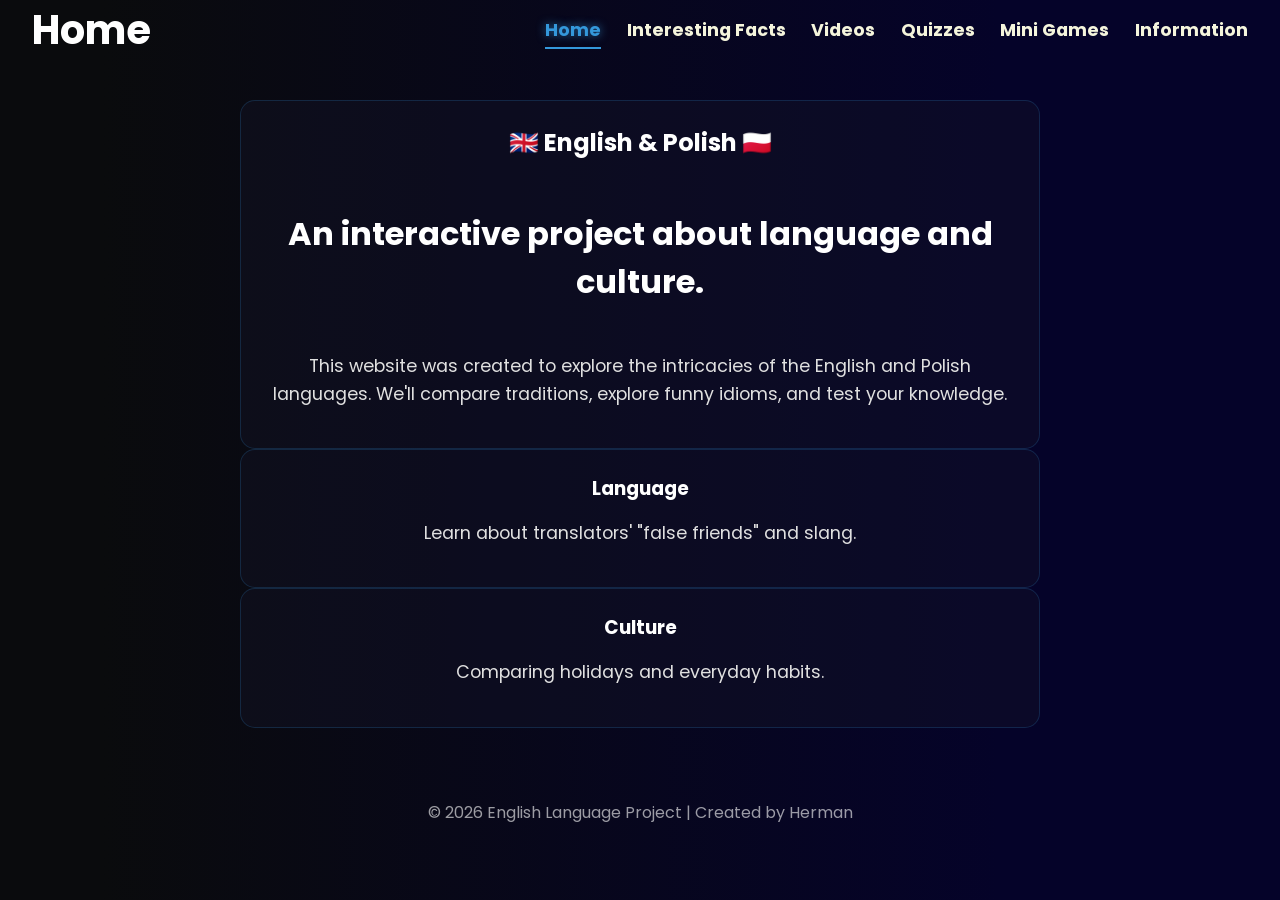
<file: index.html>
<!DOCTYPE html>
<html lang="en">
<head>
    <meta charset="UTF-8">
    <meta name="viewport" content="width=device-width, initial-scale=1.0, viewport-fit=cover">
    <title>Home</title>
    <link rel="stylesheet" href="css/main.css">
    <link rel="icon" href="ico.ico?v=2" type="image/x-icon">
</head>
<body>
    <div class="wrapper">
        <header class="container">
            <span class="logo">Home</span>
            <nav>
                <ul>
                    <li class="active"><a href="index.html">Home</a></li>
                    <li><a href="sborki.html">Interesting Facts</a></li> 
                    <li><a href="video.html">Videos</a></li>
                    <li><a href="quiz.html">Quizzes</a></li>
                    <li><a href="games.html">Mini Games</a></li>
                    <li><a href="repleyi.html">Information</a></li>
                </ul>
            </nav>
        </header>

     <main class="hero container">
    <div class="hero--info">
            <div class="build">
                <h2>🇬🇧 English & Polish 🇵🇱</h2>
                <br><br>
        <h1 style="margin-bottom: 30px;">An interactive project about language and culture.</h1>
        
                <p>This website was created to explore the intricacies of the English and Polish languages. We'll compare traditions, explore funny idioms, and test your knowledge.</p>
            </div>
            
            <div class="build">
                <h3>Language</h3>
                <p>Learn about translators' "false friends" and slang.</p>
            </div>
            
            <div class="build">
                <h3>Culture</h3>
                <p>Comparing holidays and everyday habits.</p>
            </div>
        </div>
</main>

        <footer class="footer container">
            <p>&copy; 2026 English Language Project | Created by Herman</p>
        </footer>
    </div> 
</body>
</html>
</file>
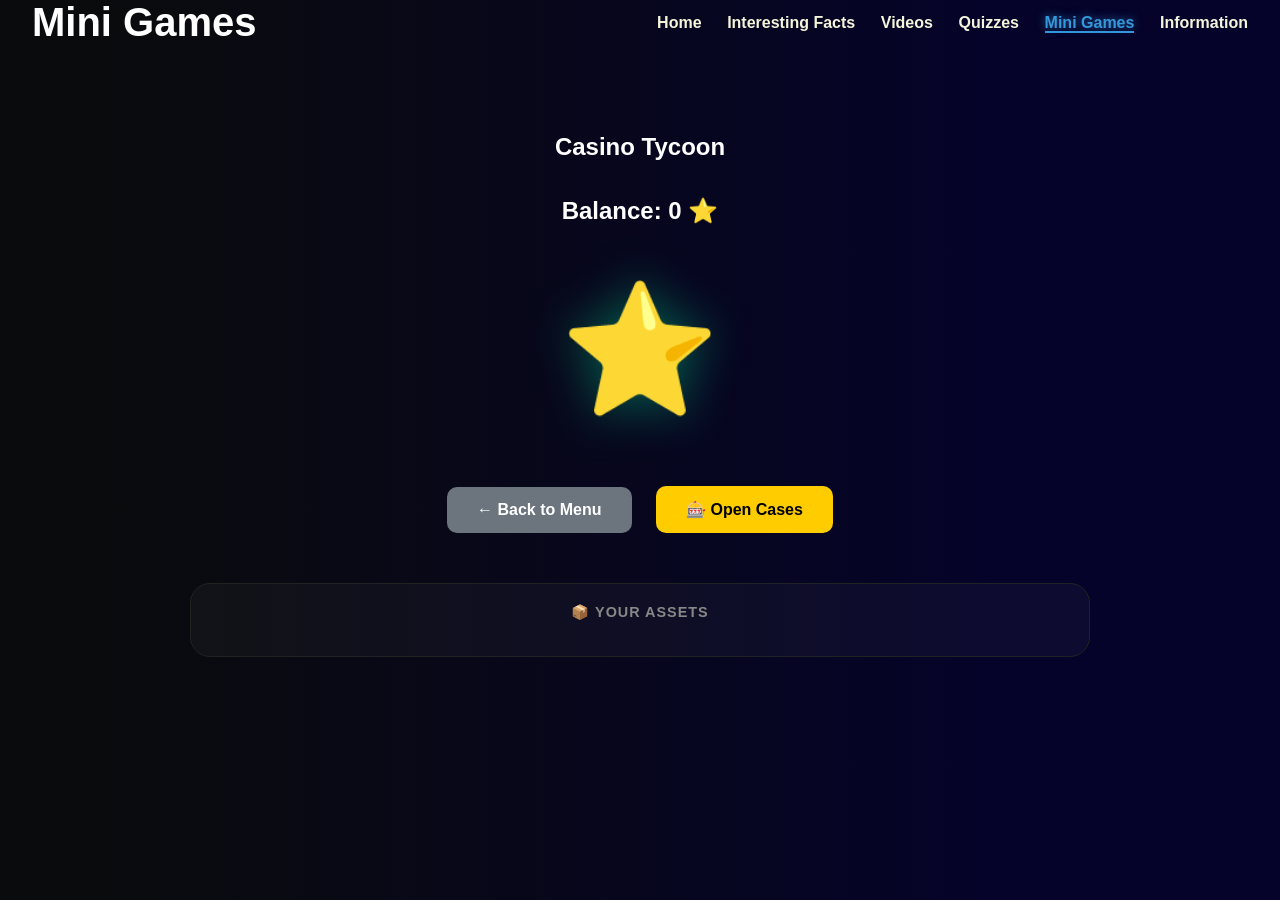
<file: clicker (4).html>
<!DOCTYPE html>
<html lang="en">
<head>
    <meta charset="UTF-8">
    <meta name="viewport" content="width=device-width, initial-scale=1.0, viewport-fit=cover">
    <title>Casino Tycoon</title>
    <link rel="stylesheet" href="css/games.css"> 
    <link rel="stylesheet" href="css/video.css">
    <link rel="stylesheet" href="css/clicker.css?v=4.0">
    <link rel="icon" href="ico.ico?v=2" type="image/x-icon">
</head>
<body>
    <div class="wrapper">
        <header class="container">
            <span class="logo">Mini Games</span>
            <nav>
                <ul>
                    <li><a href="index.html">Home</a></li>
                    <li><a href="sborki.html">Interesting Facts</a></li>
                    <li><a href="video.html">Videos</a></li>
                    <li><a href="quiz.html">Quizzes</a></li>
                    <li class="active"><a href="games.html">Mini Games</a></li>
                    <li><a href="repleyi.html">Information</a></li>
                </ul>
            </nav>
        </header>

        <main class="container">
            <section class="game-section">
                <h1>Casino Tycoon</h1>
                <br><br>
                <div class="stats-bar">
                    <h2>Balance: <span id="balance">0</span> ⭐</h2>
                </div>

                <div class="clicker-container">
                    <div id="coin" class="main-coin" onclick="mine()">⭐</div>
                    <div class="button-group" style="margin-top:20px;">
                        <a href="games.html" class="action-button btn-reset" style="text-decoration: none; display: inline-block;">← Back to Menu</a>
                        <button class="action-button" onclick="toggleCasino()" style="background: #ffcc00; color: #000; font-weight: bold;">🎰 Open Cases</button>
                    </div>
                </div>

                <div class="inventory-section">
                    <h3>📦 Your Assets</h3>
                    <div id="items-list" class="items-grid"></div>
                </div>

                <div id="casino-overlay" class="casino-overlay" style="display: none;">
                    <div class="casino-content" id="casino-card">
                        <button class="close-btn" onclick="toggleCasino()">×</button>
                        <h2 style="color: #ffcc00;">Case Opening</h2>
                        
                        <div class="multi-open-selector" style="margin: 15px 0; display: flex; justify-content: center; gap: 10px; align-items: center;">
                            <span style="color: #888; font-size: 0.9rem;">Open:</span>
                            <button class="multi-btn active" id="m1" onclick="setMulti(1)">x1</button>
                            <button class="multi-btn" id="m2" onclick="setMulti(2)">x2</button>
                            <button class="multi-btn" id="m5" onclick="setMulti(5)">x5</button>
                            <button class="multi-btn" id="m10" onclick="setMulti(10)">x10</button>
                        </div>

                        <div class="roulette-wrapper">
                            <div class="selector"></div>
                            <div id="reel" class="reel-horizontal"></div>
                        </div>

                        <p id="casino-msg">Choose your fate!</p>
                        <div class="case-grid" id="case-list"></div>

                        <div id="case-preview-section" class="case-content-preview" style="display: none; margin-top: 20px; border-top: 1px solid #333; padding-top: 10px;">
                            <h4 style="color: #666; font-size: 0.8rem; margin-bottom: 10px;">POSSIBLE CONTENT:</h4>
                            <div id="case-items-list" class="items-preview-grid" style="display: flex; flex-wrap: wrap; justify-content: center; gap: 8px;"></div>
                        </div>
                    </div>
                </div>
            </section>
        </main>
    </div>

    <script>
        let coins = 0;
        let inventory = [];
        let isSpinning = false;
        let openMultiplier = 1;

        const shopData = {
            c1: { n: "Stationery", cost: 50, icon: "📦", items: [
                {n:"Paper", e:"📄", p:5}, {n:"Clip", e:"📎", p:10}, {n:"Eraser", e:"🧼", p:15}, {n:"Pen", e:"🖊️", p:25}, {n:"Brush", e:"🖌️", p:40}, {n:"Pencil", e:"✏️", p:60},
                {n:"Folder", e:"📁", p:100}, {n:"Book", e:"📖", p:250}, {n:"Bag", e:"🎒", p:500}, {n:"Clock", e:"⏰", p:1200}, {n:"Lamp", e:"💡", p:3000}, {n:"Gold Pen", e:"🖋️", p:10000}
            ]},
            c2: { n: "Resource", cost: 500, icon: "⚒️", items: [
                {n:"Sand", e:"⌛", p:50}, {n:"Stone", e:"🪨", p:120}, {n:"Wood", e:"🪵", p:250}, {n:"Coal", e:"⬛", p:500}, {n:"Iron", e:"⛓️", p:1000}, {n:"Copper", e:"🥉", p:2000},
                {n:"Silver", e:"🥈", p:4500}, {n:"Gold", e:"🥇", p:10000}, {n:"Ruby", e:"🔻", p:25000}, {n:"Emerald", e:"❇️", p:60000}, {n:"Diamond", e:"💎", p:150000}, {n:"Crown", e:"👑", p:500000}
            ]},
            c3: { n: "Electronics", cost: 5000, icon: "📱", items: [
                {n:"Cable", e:"🔌", p:500}, {n:"Mouse", e:"🖱️", p:1200}, {n:"Keys", e:"⌨️", p:2800}, {n:"Disc", e:"💿", p:6000}, {n:"Camera", e:"📷", p:15000}, {n:"Phone", e:"📱", p:35000},
                {n:"Tablet", e:"📟", p:80000}, {n:"Monitor", e:"🖥️", p:200000}, {n:"Laptop", e:"💻", p:450000}, {n:"Server", e:"🏢", p:1000000}, {n:"Drone", e:"🚁", p:2500000}, {n:"AI Cube", e:"🧊", p:8000000}
            ]},
            c4: { n: "Transport", cost: 40000, icon: "🚗", items: [
                {n:"Wheel", e:"🎡", p:5000}, {n:"Bike", e:"🚲", p:12000}, {n:"Scooter", e:"🛴", p:25000}, {n:"Moped", e:"🛵", p:60000}, {n:"Cart", e:"🛒", p:150000}, {n:"Car", e:"🚗", p:400000},
                {n:"SUV", e:"🚙", p:900000}, {n:"Truck", e:"🚚", p:2000000}, {n:"Bus", e:"🚌", p:5000000}, {n:"Train", e:"🚆", p:12000000}, {n:"Plane", e:"🛩️", p:30000000}, {n:"Hypercar", e:"🏎️", p:100000000}
            ]},
            c5: { n: "Property", cost: 250000, icon: "🏠", items: [
                {n:"Fence", e:"🚧", p:30000}, {n:"Shed", e:"🏚️", p:75000}, {n:"Room", e:"🚪", p:180000}, {n:"Tent", e:"⛺", p:400000}, {n:"House", e:"🏠", p:1000000}, {n:"Villa", e:"🏡", p:2500000},
                {n:"Hotel", e:"🏨", p:6000000}, {n:"Office", e:"🏢", p:15000000}, {n:"Bank", e:"🏦", p:40000000}, {n:"Castle", e:"🏰", p:100000000}, {n:"Island", e:"🏝️", p:300000000}, {n:"City", e:"🏙️", p:1000000000}
            ]},
            c6: { n: "Aviation", cost: 1500000, icon: "🚁", items: [
                {n:"Propeller", e:"⚙️", p:200000}, {n:"Glider", e:"⛱️", p:500000}, {n:"Copter", e:"🚁", p:1200000}, {n:"Jet", e:"✈️", p:3000000}, {n:"Airliner", e:"🛫", p:8000000}, {n:"Stealth", e:"🛸", p:20000000},
                {n:"Rocket", e:"🚀", p:50000000}, {n:"Shuttle", e:"🛰️", p:120000000}, {n:"Station", e:"🚉", p:300000000}, {n:"Base", e:"🌑", p:800000000}, {n:"Portal", e:"🌀", p:2000000000}, {n:"DeathStar", e:"🪐", p:10000000000}
            ]},
            c7: { n: "Magic", cost: 10000000, icon: "🔮", items: [
                {n:"Dust", e:"✨", p:1000000}, {n:"Herb", e:"🌿", p:2500000}, {n:"Potion", e:"🧪", p:6000000}, {n:"Scroll", e:"📜", p:15000000}, {n:"Staff", e:"🦯", p:40000000}, {n:"Crystal", e:"🔮", p:100000000},
                {n:"Mirror", e:"🖼️", p:250000000}, {n:"Sword", e:"⚔️", p:600000000}, {n:"Shield", e:"🛡️", p:1500000000}, {n:"Grimoire", e:"📙", p:4000000000}, {n:"Dragon", e:"🐲", p:12000000000}, {n:"HolyGrail", e:"🏆", p:50000000000}
            ]},
            c8: { n: "Galaxy", cost: 100000000, icon: "🌌", items: [
                {n:"Meteor", e:"☄️", p:10000000}, {n:"Moon", e:"🌙", p:25000000}, {n:"Mars", e:"🔴", p:70000000}, {n:"Saturn", e:"🪐", p:180000000}, {n:"Sun", e:"☀️", p:500000000}, {n:"Pulsar", e:"⚡", p:1200000000},
                {n:"BlackHole", e:"🕳️", p:3000000000}, {n:"Nebula", e:"☁️", p:8000000000}, {n:"Constel", e:"⭐", p:20000000000}, {n:"Galaxy", e:"🌀", p:60000000000}, {n:"Cluster", e:"🎆", p:200000000000}, {n:"Cosmos", e:"🌌", p:1000000000000}
            ]},
            c9: { n: "Mythical", cost: 2000000000, icon: "🔱", items: [
                {n:"Relic", e:"🏺", p:250000000}, {n:"Feather", e:"🪶", p:600000000}, {n:"Eye", e:"👁️", p:1500000000}, {n:"Heart", e:"❤️", p:4000000000}, {n:"Thunder", e:"🌩️", p:10000000000}, {n:"Kraken", e:"🐙", p:25000000000},
                {n:"Phoenix", e:"🔥", p:70000000000}, {n:"Titan", e:"🗿", p:200000000000}, {n:"Soul", e:"👻", p:500000000000}, {n:"Godly", e:"😇", p:1500000000000}, {n:"Origin", e:"🔘", p:5000000000000}, {n:"Creator", e:"👑", p:25000000000000}
            ]},
            c10: { n: "Ultimate", cost: 50000000000, icon: "💎", items: [
                {n:"Light", e:"🌈", p:8000000000}, {n:"Time", e:"⏳", p:20000000000}, {n:"Void", e:"🌑", p:50000000000}, {n:"Antimat", e:"⚛️", p:120000000000}, {n:"Binary", e:"🔢", p:300000000000}, {n:"Quantum", e:"🔬", p:800000000000},
                {n:"Glitch", e:"👾", p:2000000000000}, {n:"Matrix", e:"📺", p:6000000000000}, {n:"Infinit", e:"♾️", p:15000000000000}, {n:"Eternity", e:"🕰️", p:40000000000000}, {n:"Victory", e:"🚩", p:100000000000000}, {n:"Glow", e:"🌟", p:999999999999999}
            ]},
            c11: { n: "Impossible", cost: 1000000000000, icon: "💀", items: [
                {n:"Trash", e:"🗑️", p:1}, 
                {n:"Universe", e:"🌌", p: Infinity, isUniverse: true}
            ]}
        };

        function setMulti(num) {
            openMultiplier = num;
            document.querySelectorAll('.multi-btn').forEach(btn => btn.classList.remove('active'));
            document.getElementById('m' + num).classList.add('active');
        }

        function mine() { coins++; render(); save(); }
        function save() { localStorage.setItem('tycoon_v3', coins); localStorage.setItem('inv_v3', JSON.stringify(inventory)); }
        function load() {
            coins = parseInt(localStorage.getItem('tycoon_v3')) || 0;
            inventory = JSON.parse(localStorage.getItem('inv_v3')) || [];
            render(); generateCaseButtons();
        }

        function toggleCasino() {
            const el = document.getElementById('casino-overlay');
            el.style.display = (el.style.display === 'none') ? 'flex' : 'none';
        }

        function getRarityData(idx, isUniverse = false) {
            if (isUniverse) return { class: 'rarity-universe', color: '#00ffff', prefix: '🌌 DIVINE: ' };
            if (idx >= 11) return { class: 'rarity-legendary', color: '#ffcc00', prefix: '⚡ LEGENDARY: ' };
            if (idx >= 9)  return { class: 'rarity-mythic', color: '#ff4757', prefix: '🔥 MYTHIC: ' };
            if (idx >= 7)  return { class: 'rarity-epic', color: '#a55eea', prefix: '🟣 EPIC: ' };
            if (idx >= 5)  return { class: 'rarity-rare', color: '#45aaf2', prefix: '🔵 RARE: ' };
            return { class: 'rarity-common', color: '#26de81', prefix: '🟢 COMMON: ' };
        }

        function showPreview(id) {
            const box = document.getElementById('case-items-list');
            document.getElementById('case-preview-section').style.display = 'block';
            box.innerHTML = shopData[id].items.map((it, idx) => {
                const r = getRarityData(idx, it.isUniverse);
                return `<div class="preview-item" style="border-bottom: 3px solid ${r.color}; background:#1a1a1a; width:40px; height:40px; display:flex; align-items:center; justify-content:center; border-radius:5px; font-size:1.2rem;">${it.e}</div>`;
            }).join('');
        }

        function generateCaseButtons() {
            document.getElementById('case-list').innerHTML = Object.keys(shopData).map(id => `
                <div class="case-card" onclick="handleOpen('${id}')" onmouseover="showPreview('${id}')">
                    <span class="case-icon">${shopData[id].icon}</span>
                    <span class="case-name">${shopData[id].n}</span>
                    <span class="case-price">${shopData[id].cost.toLocaleString()} ⭐</span>
                </div>
            `).join('');
        }

        function handleOpen(id) {
            if (isSpinning) return;
            const cost = shopData[id].cost * openMultiplier;
            if (coins < cost) { alert("Not enough ⭐!"); return; }

            if (openMultiplier === 1) {
                spin(id);
            } else {
                multiSpin(id);
            }
        }

        function calculateWinner(id) {
            const box = shopData[id];
            const luck = Math.random() * 100;
            if (id === 'c11') {
                if (luck < 99) return {n: "Empty", e: "💨", p: 0, fail: true};
                const subLuck = Math.random() * 100;
                let isU = subLuck >= 99;
                let item = isU ? box.items[1] : box.items[0];
                return {...item, ...getRarityData(isU ? 11 : 0, isU), fail: false};
            } else {
                if (luck < 50) return {n: "Empty", e: "💨", p: 0, fail: true};
                const r = Math.random() * 100;
                let idx = (r > 98) ? 11 : (r > 90) ? 9 : (r > 75) ? 7 : (r > 50) ? 5 : Math.floor(Math.random()*5);
                return {...box.items[idx], ...getRarityData(idx), fail: false};
            }
        }

        function multiSpin(id) {
            coins -= (shopData[id].cost * openMultiplier);
            let wins = [];
            for(let i=0; i<openMultiplier; i++) {
                let res = calculateWinner(id);
                if(!res.fail) {
                    inventory.push(res);
                    wins.push(res.e);
                }
            }
            document.getElementById('casino-msg').innerText = wins.length > 0 ? `Won: ${wins.join(' ')}` : "All empty... 💨";
            render(); save();
        }

        function spin(id) {
            coins -= shopData[id].cost;
            isSpinning = true;
            render();
            const reel = document.getElementById('reel');
            const card = document.getElementById('casino-card');
            const msg = document.getElementById('casino-msg');
            const result = calculateWinner(id);

            let tape = '';
            for(let i=0; i<65; i++) {
                let rIdx = Math.floor(Math.random() * shopData[id].items.length);
                let rItem = shopData[id].items[rIdx];
                let rRare = getRarityData(rIdx, rItem.isUniverse);
                tape += `<div class="reel-item-horizontal ${rRare.class}">${rItem.e}</div>`;
            }
            reel.innerHTML = tape;
            reel.style.transition = 'none';
            reel.style.transform = 'translateX(0)';

            const items = reel.querySelectorAll('.reel-item-horizontal');
            items[55].innerText = result.e;
            items[55].className = `reel-item-horizontal ${result.class || ''}`;

            setTimeout(() => {
                const itemWidth = 118; // 100px ширина + 8px отступы
                const stopPos = (55 * itemWidth) - (card.offsetWidth / 2) + (itemWidth / 2);
                reel.style.transition = 'transform 4s cubic-bezier(0.1, 0, 0.1, 1)';
                reel.style.transform = `translateX(-${stopPos}px)`;
            }, 50);

            setTimeout(() => {
                isSpinning = false;
                if (result.fail) {
                    msg.innerText = "Empty Case... 💨";
                    msg.style.color = "#ff4757";
                } else {
                    inventory.push(result);
                    msg.innerText = `${result.prefix}${result.n.toUpperCase()}!`;
                    msg.style.color = result.color;
                }
                render(); save();
            }, 4100);
        }

        function sell(i) {
            if (inventory[i].p === Infinity) { alert("Cannot sell the Universe!"); return; }
            coins += inventory[i].p;
            inventory.splice(i, 1);
            render(); save();
        }

        function render() {
            document.getElementById('balance').innerText = coins.toLocaleString();
            document.getElementById('items-list').innerHTML = inventory.map((item, i) => `
                <div class="item-card ${item.class || ''}" style="border-bottom: 4px solid ${item.color || '#333'}">
                    <span style="font-size:3rem;">${item.e}</span>
                    <strong style="display:block;">${item.n}</strong>
                    <small style="color: #00ed9a;">${item.p === Infinity ? '∞' : item.p.toLocaleString()} ⭐</small>
                    <button class="btn-sell" onclick="sell(${i})">Sell</button>
                </div>
            `).join('');
        }

        window.onload = load;
    </script>
</body>
</html>
</file>
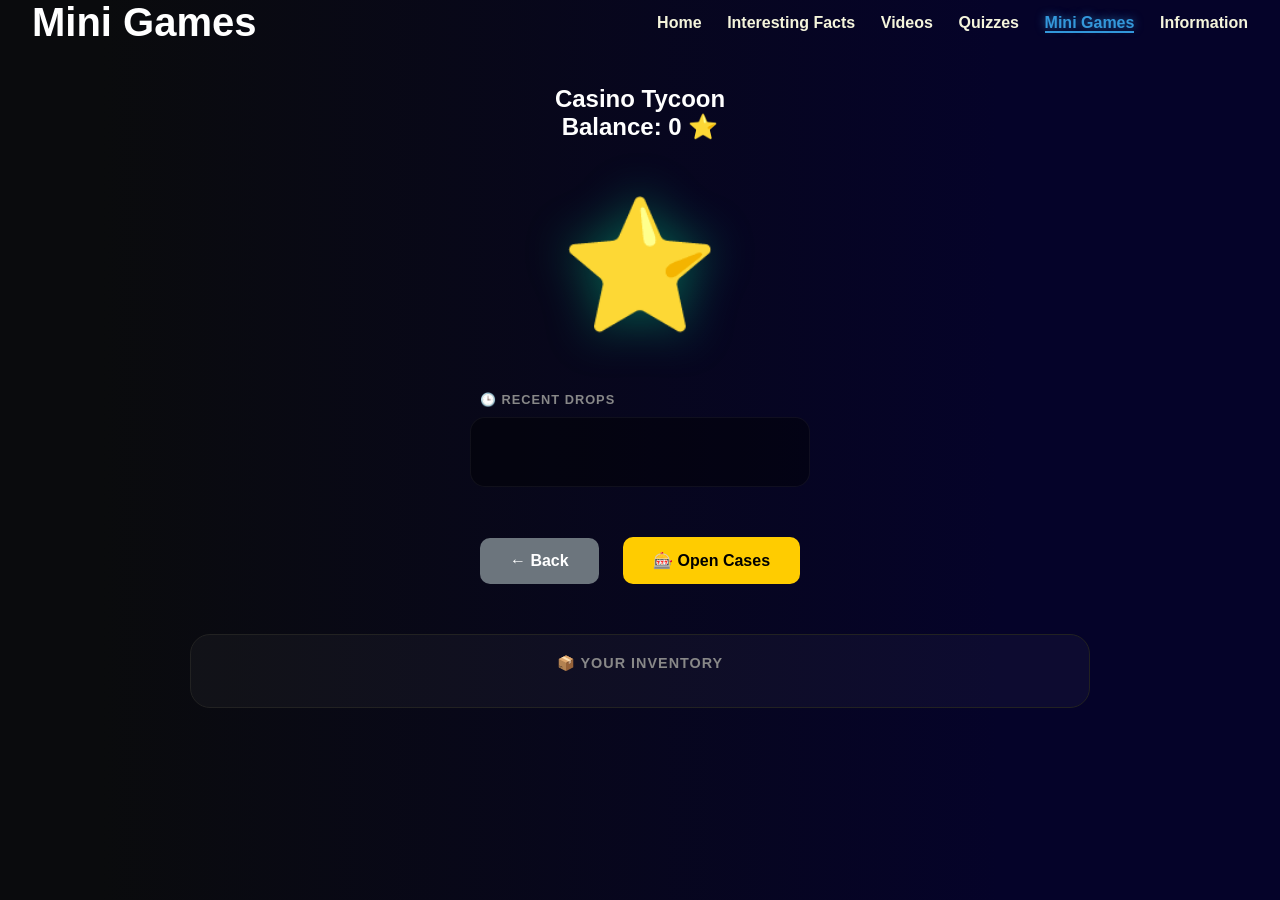
<file: clicker.html>
<!DOCTYPE html>
<html lang="en">
<head>
    <meta charset="UTF-8">
    <meta name="viewport" content="width=device-width, initial-scale=1.0, viewport-fit=cover">
    <title>Casino Tycoon</title>
    <link rel="stylesheet" href="css/games.css"> 
    <link rel="stylesheet" href="css/video.css">
    <link rel="stylesheet" href="css/clicker.css?v=2.4">
    <link rel="icon" href="ico.ico?v=2" type="image/x-icon">
</head>
<body>
    <div id="achievement-container"></div>
    <div class="wrapper">
        <header class="container">
            <span class="logo">Mini Games</span>
            <nav>
                <ul>
                    <li><a href="index.html">Home</a></li>
                    <li><a href="sborki.html">Interesting Facts</a></li>
                    <li><a href="video.html">Videos</a></li>
                    <li><a href="quiz.html">Quizzes</a></li>
                    <li class="active"><a href="games.html">Mini Games</a></li>
                    <li><a href="repleyi.html">Information</a></li>
                </ul>
            </nav>
        </header>

        <main class="container">
            <section class="game-section">
                <h1>Casino Tycoon</h1>
                <div class="stats-bar">
                    <h2>Balance: <span id="balance">0</span> ⭐</h2>
                </div>

                <div class="clicker-container">
                    <div id="coin" class="main-coin" onclick="mine()">⭐</div>
                    
                    <div class="inventory-section" style="background:none; border:none; padding:0;">
                        <h3 style="color:#888; font-size:0.8rem; text-align:left; margin-left:10px;">🕒 RECENT DROPS</h3>
                        <div id="drop-history"></div>
                    </div>

                    <div class="button-group" style="margin-top:20px;">
                        <a href="games.html" class="action-button btn-reset" style="text-decoration:none; display:inline-block;">← Back</a>
                        <button class="action-button" onclick="toggleCasino()" style="background:#ffcc00; color:#000;">🎰 Open Cases</button>
                    </div>
                </div>

                <div class="inventory-section">
                    <h3>📦 Your Inventory</h3>
                    <div id="items-list" class="items-grid"></div>
                </div>

                <div id="casino-overlay" class="casino-overlay" style="display: none;">
                    <div class="casino-content" id="casino-card">
                        <button class="close-btn" onclick="toggleCasino()">×</button>
                        <h2 style="color: #ffcc00;">Case Opening</h2>
                        <div class="roulette-wrapper">
                            <div class="selector"></div>
                            <div id="reel" class="reel-horizontal"></div>
                        </div>
                        <p id="casino-msg">Choose your fate!</p>
                        <div class="case-grid" id="case-list"></div>
                        <div id="case-preview-section" class="case-content-preview" style="display: none;">
                            <h4 style="color: #666; font-size: 0.8rem; margin-bottom: 10px;">LOOT TABLE:</h4>
                            <div id="case-items-list" class="items-preview-grid"></div>
                        </div>
                    </div>
                </div>
            </section>
        </main>
    </div>

<script>
    let coins = 0;
    let inventory = [];
    let dropHistory = [];
    let isSpinning = false;
    const UNIVERSE_PRICE = 999999999999999;

    const shopData = {
        c1: { n: "Stationery", cost: 50, icon: "📦", items: [{n:"Paper", e:"📄", p:5}, {n:"Clip", e:"📎", p:15}, {n:"Eraser", e:"🧼", p:25}, {n:"Pen", e:"🖊️", p:35}, {n:"Brush", e:"🖌️", p:42}, {n:"Pencil", e:"✏️", p:50}, {n:"Folder", e:"📁", p:65}, {n:"Book", e:"📖", p:150}, {n:"Bag", e:"🎒", p:300}, {n:"Clock", e:"⏰", p:600}, {n:"Lamp", e:"💡", p:1500}, {n:"Gold Pen", e:"🖋️", p:4000}]},
        c2: { n: "Resource", cost: 500, icon: "⚒️", items: [{n:"Sand", e:"⏳", p:50}, {n:"Iron Ore", e:"🧱", p:150}, {n:"Oil", e:"🛢️", p:250}, {n:"Coal", e:"⬛", p:350}, {n:"Iron", e:"⛓️", p:450}, {n:"Copper", e:"🥉", p:500}, {n:"Silver", e:"🥈", p:700}, {n:"Gold", e:"🥇", p:1500}, {n:"Ruby", e:"🔻", p:3500}, {n:"Emerald", e:"❇️", p:7500}, {n:"Diamond", e:"💎", p:20000}, {n:"Crown", e:"👑", p:50000}]},
        c3: { n: "Electronics", cost: 5000, icon: "📱", items: [{n:"Cable", e:"🔌", p:500}, {n:"Mouse", e:"🖱️", p:1500}, {n:"Keys", e:"⌨️", p:2500}, {n:"Disc", e:"💿", p:3500}, {n:"Camera", e:"📷", p:4500}, {n:"Phone", e:"📱", p:5000}, {n:"Tablet", e:"📟", p:7500}, {n:"Monitor", e:"🖥️", p:20000}, {n:"Laptop", e:"💻", p:50000}, {n:"Server", e:"🏢", p:125000}, {n:"Drone", e:"🚁", p:300000}, {n:"AI Cube", e:"🧊", p:750000}]},
        c4: { n: "Transport", cost: 40000, icon: "🚗", items: [{n:"Wheel", e:"🎡", p:4000}, {n:"Bike", e:"🚲", p:12000}, {n:"Scooter", e:"🛴", p:22000}, {n:"Moped", e:"🛵", p:30000}, {n:"Cart", e:"🛒", p:36000}, {n:"Car", e:"🚗", p:40000}, {n:"SUV", e:"🚙", p:60000}, {n:"Truck", e:"🚚", p:160000}, {n:"Bus", e:"🚌", p:400000}, {n:"Train", e:"🚆", p:1000000}, {n:"Plane", e:"🛩️", p:2800000}, {n:"Hypercar", e:"🏎️", p:8000000}]},
        c5: { n: "Property", cost: 250000, icon: "🏠", items: [{n:"Fence", e:"🚧", p:25000}, {n:"Shed", e:"🏚️", p:87500}, {n:"Room", e:"🚪", p:150000}, {n:"Tent", e:"⛺", p:200000}, {n:"House", e:"🏠", p:235000}, {n:"Villa", e:"🏡", p:250000}, {n:"Hotel", e:"🏨", p:375000}, {n:"Office", e:"🏢", p:1000000}, {n:"Bank", e:"🏦", p:2500000}, {n:"Castle", e:"🏰", p:6250000}, {n:"Island", e:"🏝️", p:17500000}, {n:"City", e:"🏙️", p:50000000}]},
        c6: { n: "Aviation", cost: 1500000, icon: "🚁", items: [{n:"Propeller", e:"⚙️", p:150000}, {n:"Glider", e:"🪂", p:525000}, {n:"Copter", e:"🚁", p:900000}, {n:"Jet", e:"✈️", p:1200000}, {n:"Airliner", e:"🛫", p:1425000}, {n:"Stealth", e:"🛸", p:1500000}, {n:"Rocket", e:"🚀", p:2250000}, {n:"Shuttle", e:"🛰️", p:6000000}, {n:"Station", e:"🚉", p:15000000}, {n:"Base", e:"🌑", p:37500000}, {n:"Portal", e:"🌀", p:105000000}, {n:"DeathStar", e:"🪐", p:300000000}]},
        c7: { n: "Magic", cost: 10000000, icon: "🔮", items: [{n:"Dust", e:"✨", p:1000000}, {n:"Herb", e:"🌿", p:3500000}, {n:"Potion", e:"🧪", p:6000000}, {n:"Scroll", e:"📜", p:8000000}, {n:"Staff", e:"🦯", p:9500000}, {n:"Crystal", e:"🔮", p:10000000}, {n:"Amulet", e:"📿", p:15000000}, {n:"Sword", e:"⚔️", p:40000000}, {n:"Shield", e:"🛡️", p:100000000}, {n:"Grimoire", e:"📙", p:250000000}, {n:"Dragon", e:"🐲", p:700000000}, {n:"HolyGrail", e:"🏆", p:2500000000}]},
        c8: { n: "Galaxy", cost: 100000000, icon: "🌌", items: [{n:"Meteor", e:"☄️", p:10000000}, {n:"Moon", e:"🌙", p:35000000}, {n:"Mars", e:"🔴", p:60000000}, {n:"Saturn", e:"🪐", p:80000000}, {n:"Sun", e:"☀️", p:95000000}, {n:"Pulsar", e:"⚡", p:100000000}, {n:"BlackHole", e:"🕳️", p:150000000}, {n:"Nebula", e:"☁️", p:400000000}, {n:"Constel", e:"🌠", p:1000000000}, {n:"Galaxy", e:"🌀", p:2500000000}, {n:"Cluster", e:"🎆", p:7500000000}, {n:"Cosmos", e:"🌌", p:25000000000}]},
        c9: { n: "Mythical", cost: 2000000000, icon: "🔱", items: [{n:"Relic", e:"🏺", p:200000000}, {n:"Artifact", e:"🗿", p:700000000}, {n:"Eye", e:"👁️", p:1200000000}, {n:"Heart", e:"❤️", p:1600000000}, {n:"Thunder", e:"🌩️", p:1900000000}, {n:"Kraken", e:"🐙", p:2000000000}, {n:"Phoenix", e:"🔥", p:3000000000}, {n:"Titan", e:"🗿", p:8000000000}, {n:"Soul", e:"👻", p:20000000000}, {n:"Godly", e:"😇", p:50000000000}, {n:"Origin", e:"🔘", p:150000000000}, {n:"Trident", e:"🔱", p:500000000000}]},
        c10: { n: "Ultimate", cost: 50000000000, icon: "💎", items: [{n:"Light", e:"🌈", p:5000000000}, {n:"Time", e:"⏳", p:17500000000}, {n:"Void", e:"🕳️", p:30000000000}, {n:"Antimat", e:"⚛️", p:40000000000}, {n:"Binary", e:"🔢", p:47500000000}, {n:"Quantum", e:"🔬", p:50000000000}, {n:"Glitch", e:"👾", p:75000000000}, {n:"Matrix", e:"📺", p:200000000000}, {n:"Infinit", e:"♾️", p:500000000000}, {n:"Eternity", e:"🕰️", p:1250000000000}, {n:"Victory", e:"🚩", p:3750000000000}, {n:"Glow", e:"🌟", p:12500000000000}]},
        c11: { n: "Impossible", cost: 1000000000000, icon: "💀", items: [{n:"Universe", e:"🌌", p: UNIVERSE_PRICE, isUniverse: true}]}
    };

    function mine() { coins++; render(); save(); }

    function save() { 
        localStorage.setItem('tycoon_v3', coins); 
        localStorage.setItem('inv_v3', JSON.stringify(inventory)); 
        localStorage.setItem('history_v3', JSON.stringify(dropHistory));
    }

    function load() {
        coins = parseInt(localStorage.getItem('tycoon_v3')) || 0;
        inventory = JSON.parse(localStorage.getItem('inv_v3')) || [];
        dropHistory = JSON.parse(localStorage.getItem('history_v3')) || [];
        render(); 
        renderHistory();
        generateCaseButtons();
    }

    function renderHistory() {
        const historyEl = document.getElementById('drop-history');
        if (!historyEl) return;
        historyEl.innerHTML = dropHistory.map(item => `
            <div class="history-item" style="border-color: ${item.color}">
                <span>${item.e}</span>
                <span style="color: ${item.color}">${item.n}</span>
            </div>
        `).join('');
    }

    function render() {
        document.getElementById('balance').innerText = coins.toLocaleString();
        document.getElementById('items-list').innerHTML = inventory.map((item, i) => `
            <div class="item-card ${item.class || ''}" style="border-bottom: 4px solid ${item.color || '#333'}">
                <span style="font-size:3rem;">${item.e}</span>
                <strong style="display:block;">${item.n}</strong>
                <small style="color: #00ed9a;">${item.isUniverse ? '∞' : item.p.toLocaleString()} ⭐</small>
                <button class="btn-sell" onclick="sell(${i})">Sell</button>
            </div>
        `).join('');
    }

    function sell(i) {
        if (inventory[i].isUniverse) { alert("Cannot sell the Universe!"); return; }
        coins += inventory[i].p;
        inventory.splice(i, 1);
        render(); save();
    }

    function toggleCasino() {
        const el = document.getElementById('casino-overlay');
        el.style.display = (el.style.display === 'none') ? 'flex' : 'none';
    }

    function getRarityData(idx, isUniverse = false) {
        if (isUniverse) return { class: 'rarity-universe', color: '#00ffff', prefix: '🌌 DIVINE: ' };
        if (idx >= 11) return { class: 'rarity-legendary', color: '#ffcc00', prefix: '⚡ LEGENDARY: ' };
        if (idx >= 9)  return { class: 'rarity-mythic', color: '#ff4757', prefix: '🔥 MYTHIC: ' };
        if (idx >= 7)  return { class: 'rarity-epic', color: '#a55eea', prefix: '🟣 EPIC: ' };
        if (idx >= 5)  return { class: 'rarity-rare', color: '#45aaf2', prefix: '🔵 RARE: ' };
        return { class: 'rarity-common', color: '#26de81', prefix: '🟢 COMMON: ' };
    }

    function generateCaseButtons() {
        document.getElementById('case-list').innerHTML = Object.keys(shopData).map(id => `
            <div class="case-card" onclick="spin('${id}')" onmouseover="showPreview('${id}')">
                <span class="case-icon">${shopData[id].icon}</span>
                <span class="case-name">${shopData[id].n}</span>
                <span class="case-price">${shopData[id].cost.toLocaleString()} ⭐</span>
            </div>`).join('');
    }

    function showPreview(id) {
        const box = document.getElementById('case-items-list');
        document.getElementById('case-preview-section').style.display = 'block';
        box.innerHTML = shopData[id].items.map((it, idx) => {
            const r = getRarityData(idx, it.isUniverse);
            return `<div class="preview-item-wrapper"><div class="preview-icon-box" style="border-bottom: 2px solid ${r.color}">${it.e}</div></div>`;
        }).join('');
    }

    function spin(id) {
        if (isSpinning) return;
        if (coins < shopData[id].cost) { alert("Not enough ⭐!"); return; }
        coins -= shopData[id].cost;
        isSpinning = true;
        render();
        
        const reel = document.getElementById('reel');
        const card = document.getElementById('casino-card');
        const msg = document.getElementById('casino-msg');
        
        const luck = Math.random() * 100;
        let result;
        if (id === 'c11') {
            result = luck < 99 ? {n: "Empty", e: "💨", p: 0, fail: true} : {...shopData[id].items[0], ...getRarityData(0, true), fail: false};
        } else {
            const box = shopData[id];
            if (luck <= 1) result = {...box.items[11], ...getRarityData(11)};
            else if (luck <= 4) result = {...box.items[9 + Math.floor(Math.random() * 2)], ...getRarityData(9)};
            else if (luck <= 14) result = {...box.items[7 + Math.floor(Math.random() * 2)], ...getRarityData(7)};
            else if (luck <= 34) result = {...box.items[5 + Math.floor(Math.random() * 2)], ...getRarityData(5)};
            else if (luck <= 84) result = {...box.items[Math.floor(Math.random() * 5)], ...getRarityData(0)};
            else result = {n: "Empty", e: "💨", p: 0, fail: true};
        }

        let tape = '';
        for(let i=0; i<60; i++) {
            let rIdx = Math.floor(Math.random() * shopData[id].items.length);
            let rItem = shopData[id].items[rIdx];
            tape += `<div class="reel-item-horizontal">${rItem.e}</div>`;
        }
        reel.innerHTML = tape;
        const items = reel.querySelectorAll('.reel-item-horizontal');
        items[55].innerText = result.e;

        setTimeout(() => {
            reel.style.transition = 'transform 4s cubic-bezier(0.1, 0, 0.1, 1)';
            const stopPos = (55 * 126) - (card.offsetWidth / 2) + 63;
            reel.style.transform = `translateX(-${stopPos}px)`;
        }, 50);

        setTimeout(() => {
            isSpinning = false;
            if (result.fail) {
                msg.innerText = "Empty Case... 💨";
                msg.style.color = "#ff4757";
            } else {
                inventory.push(result);
                msg.innerText = `${result.prefix}${result.n.toUpperCase()}!`;
                msg.style.color = result.color;
                dropHistory.unshift(result);
                if (dropHistory.length > 15) dropHistory.pop();
                renderHistory();
            }
            render(); save();
        }, 4100);
    }

    window.onload = load;
</script>
</body>
</html>
</file>
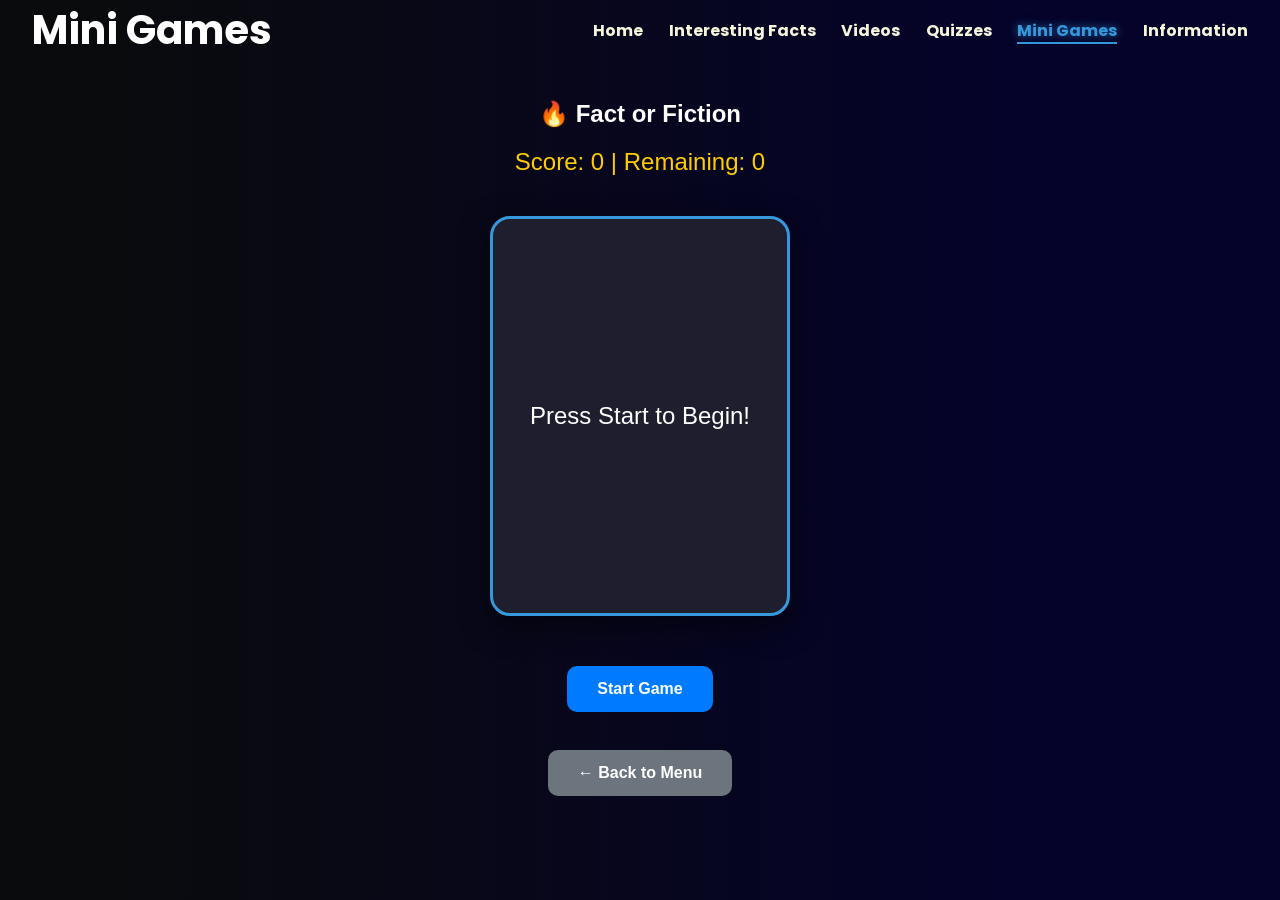
<file: facts_game.html>
<!DOCTYPE html>
<html lang="en">
<head>
    <meta charset="UTF-8">
    <meta name="viewport" content="width=device-width, initial-scale=1.0, viewport-fit=cover">
    <title>Fact or Fiction</title>
    <link rel="stylesheet" href="css/games.css"> 
    <link rel="stylesheet" href="css/video.css">
    <link rel="icon" href="ico.ico?v=2" type="image/x-icon">
    <style>
        .fact-card-container {
            position: relative;
            width: 300px;
            height: 400px;
            margin: 40px auto;
            perspective: 1000px;
        }
        .fact-card {
            width: 100%;
            height: 100%;
            background: #1e1e2e;
            border: 3px solid #3498db;
            border-radius: 20px;
            display: flex;
            flex-direction: column;
            justify-content: center;
            align-items: center;
            padding: 20px;
            text-align: center;
            font-size: 1.5rem;
            box-shadow: 0 10px 30px rgba(0,0,0,0.5);
            transition: transform 0.3s ease, opacity 0.3s ease;
            cursor: grab;
            user-select: none;
        }
        .fact-card:active { cursor: grabbing; }
        .controls {
            display: flex;
            justify-content: center;
            gap: 20px;
            margin-top: 20px;
        }
        .btn-fact {
            padding: 15px 30px;
            border-radius: 50px;
            border: none;
            font-weight: bold;
            font-size: 1.2rem;
            cursor: pointer;
            transition: 0.2s;
        }
        .btn-true { background: #2ecc71; color: white; }
        .btn-false { background: #e74c3c; color: white; }
        .btn-fact:hover { transform: scale(1.1); }
        
        .score-box { font-size: 1.5rem; color: #ffcc00; margin-top: 20px; }
        .feedback { position: absolute; top: -40px; width: 100%; font-size: 1.2rem; font-weight: bold; }
    </style>
</head>
<body>
    <div class="wrapper">
        <header class="container">
            <span class="logo">Mini Games</span>
            <nav>
                <ul>
                    <li><a href="index.html">Home</a></li>
                    <li><a href="sborki.html">Interesting Facts</a></li>
                    <li><a href="video.html">Videos</a></li>
                    <li><a href="quiz.html">Quizzes</a></li>
                    <li class="active"><a href="games.html">Mini Games</a></li>
                    <li><a href="repleyi.html">Information</a></li>
                </ul>
            </nav>
        </header>

        <main class="container">
            <section class="game-section">
                <h1>🔥 Fact or Fiction</h1>
                <div class="score-box">Score: <span id="score">0</span> | Remaining: <span id="left">0</span></div>
                
                <div class="fact-card-container">
                    <div id="feedback" class="feedback"></div>
                    <div id="card" class="fact-card">
                        <span id="fact-text">Press Start to Begin!</span>
                    </div>
                </div>

                <div class="controls" id="game-controls" style="display: none;">
                    <button class="btn-fact btn-false" onclick="handleChoice(false)">❌ False</button>
                    <button class="btn-fact btn-true" onclick="handleChoice(true)">✅ True</button>
                </div>

                <button id="start-btn" class="action-button" onclick="startGame()">Start Game</button>
                <br>
                <a href="games.html" class="action-button btn-reset" style="text-decoration: none; display: inline-block;">← Back to Menu</a>
            </section>
        </main>
    </div>

    <script>
       const facts = [
    // --- ВЕЛИКОБРИТАНИЯ ---
    { text: "Big Ben is the name of the clock tower in London.", isTrue: false }, // Это колокол, башня называется Elizabeth Tower
    { text: "The London Underground is the oldest in the world.", isTrue: true },
    { text: "The British Royal family is not allowed to eat shellfish.", isTrue: true },
    { text: "Stonehenge is older than the Great Pyramids.", isTrue: true },
    { text: "The Queen/King needs a passport to travel abroad.", isTrue: false }, // Монарху паспорт не нужен
    { text: "Great Britain is the same thing as the United Kingdom.", isTrue: false }, // ГБ — это остров, УК — страна
    { text: "Winchester was the first capital of England.", isTrue: true },
    { text: "French was the official language of England for about 300 years.", isTrue: true },
    { text: "It is illegal to die in the Houses of Parliament.", isTrue: false }, // Это городской миф
    { text: "London has more Indian restaurants than Mumbai.", isTrue: true },
    { text: "The BBC stands for British Broadcasting Corporation.", isTrue: true },
    { text: "The UK is smaller than the state of Michigan.", isTrue: true },
    { text: "British people drink over 165 million cups of tea daily.", isTrue: true },
    { text: "The Shard is the tallest building in Europe.", isTrue: false }, // Лахта-центр в РФ выше
    { text: "There are no active volcanoes in the UK.", isTrue: true },

    // --- ПОЛЬША ---
    { text: "Poland's national animal is the White Eagle.", isTrue: true },
    { text: "Wawel Castle is located in Warsaw.", isTrue: false }, // В Кракове
    { text: "Poland borders 7 countries.", isTrue: true },
    { text: "Kraków was once the capital of Poland.", isTrue: true },
    { text: "Poland is the largest producer of amber in the world.", isTrue: true },
    { text: "The world's heaviest animal, the European Bison, lives in Poland.", isTrue: true },
    { text: "Poland has won the most 'Strongest Man' titles in the world.", isTrue: true }, // Благодаря Мариушу Пудзяновскому
    { text: "Marie Curie (Skłodowska) was born in France.", isTrue: false }, // В Варшаве
    { text: "The name 'Poland' comes from the tribe 'Polanie', meaning 'people living in open fields'.", isTrue: true },
    { text: "Poland has the oldest constitution in Europe.", isTrue: true }, // Конституция 3 мая 1791
    { text: "There is a desert in Poland.", isTrue: true }, // Пустыня Блендовска
    { text: "Poland is the largest exporter of apples in the world.", isTrue: false }, // Обычно в топ-3, но не первая (Китай первый)
    { text: "The most popular fast food in Poland is 'Zapiekanka'.", isTrue: true },
    { text: "Poland was the only country in Europe not to have a 'plague' during the Black Death.", isTrue: false }, // Частично правда, но миф преувеличен
    { text: "Nicolaus Copernicus was a Polish astronomer who 'stopped the Sun'.", isTrue: true }
];

        let currentIdx = 0;
        let score = 0;
        let gameActive = false;

        function startGame() {
            facts.sort(() => Math.random() - 0.5);
            score = 0;
            currentIdx = 0;
            gameActive = true;
            document.getElementById('start-btn').style.display = 'none';
            document.getElementById('game-controls').style.display = 'flex';
            updateUI();
            showFact();
        }

        function showFact() {
            if (currentIdx >= facts.length) {
                endGame();
                return;
            }
            const card = document.getElementById('card');
            card.style.transform = 'translateX(0) rotate(0)';
            card.style.opacity = '1';
            document.getElementById('fact-text').innerText = facts[currentIdx].text;
        }

        function handleChoice(choice) {
            if (!gameActive) return;

            const correct = facts[currentIdx].isTrue;
            const feedback = document.getElementById('feedback');
            const card = document.getElementById('card');

            if (choice === correct) {
                score++;
                feedback.innerText = "CORRECT! ✨";
                feedback.style.color = "#2ecc71";
                card.style.transform = choice ? 'translateX(200px) rotate(20deg)' : 'translateX(-200px) rotate(-20deg)';
            } else {
                feedback.innerText = "WRONG! ❌";
                feedback.style.color = "#e74c3c";
                card.style.transform = choice ? 'translateX(200px) rotate(20deg)' : 'translateX(-200px) rotate(-20deg)';
            }
            card.style.opacity = '0';

            currentIdx++;
            updateUI();
            
            setTimeout(() => {
                feedback.innerText = "";
                showFact();
            }, 600);
        }

        function updateUI() {
            document.getElementById('score').innerText = score;
            document.getElementById('left').innerText = facts.length - currentIdx;
        }

        function endGame() {
            gameActive = false;
            document.getElementById('fact-text').innerText = `Finish! \n Your Score: ${score}/${facts.length}`;
            document.getElementById('game-controls').style.display = 'none';
            document.getElementById('start-btn').style.display = 'inline-block';
            document.getElementById('start-btn').innerText = 'Play Again';
        }
    </script>
</body>
</html>
</file>
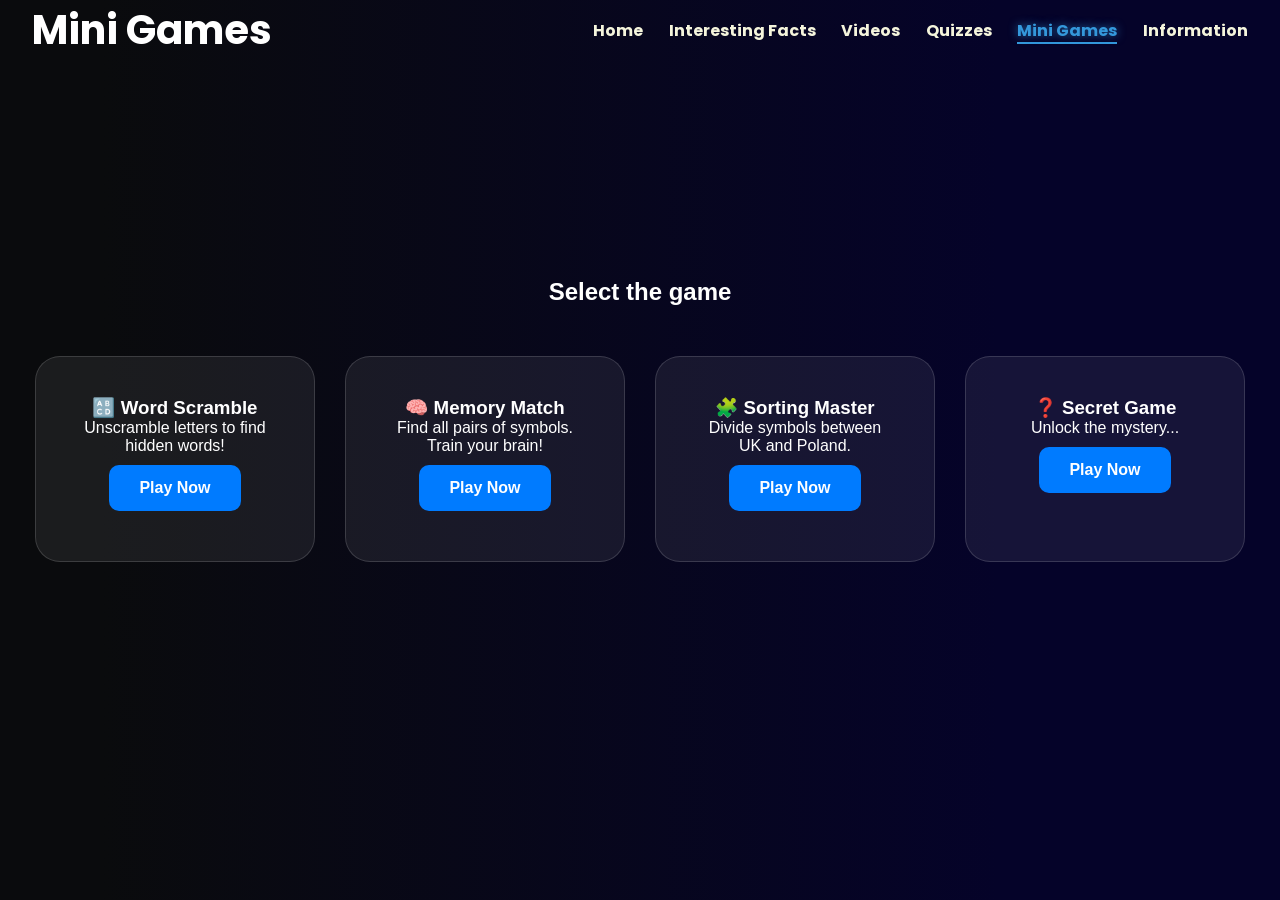
<file: games.html>
<!DOCTYPE html>
<html lang="en">
 
<head>
    <meta charset="UTF-8">
    <meta name="viewport" content="width=device-width, initial-scale=1.0, viewport-fit=cover">
    <title>Mini Games</title>
    <link rel="stylesheet" href="css/games.css"> 
    <link rel="stylesheet" href="css/video.css">
    <link rel="icon" href="ico.ico?v=2" type="image/x-icon">
</head>

<body>
    <div class="wrapper">
        <header class="container">
            <span class="logo">Mini Games</span>
            <nav>
                <ul>
                    <li><a href="index.html">Home</a></li>
                    <li><a href="sborki.html">Interesting Facts</a></li>
                    <li><a href="video.html">Videos</a></li>
                    <li><a href="quiz.html">Quizzes</a></li>
                    <li class="active"><a href="games.html">Mini Games</a></li>
                    <li><a href="repleyi.html">Information</a></li>
                </ul>
            </nav>
        </header>
        <main class="container">
            <section class="game-section">
                <div id="game-lobby-screen">
                    <h1 class="lobby-title">Select the game</h1>
                 
                    <div class="game-selection-wrapper">
                     <a href="word_game.html" style="text-decoration: none; color: inherit;">
                        <div class="ui-game-card">
                        <h3>🔠 Word Scramble</h3>
                        <p>Unscramble letters to find hidden words!</p>
                        <button class="action-button">Play Now</button>
                        </div>
                        </a>
                        <a href="memory_game.html" style="text-decoration: none; color: inherit;">
                            <div class="ui-game-card">
                                <h3>🧠 Memory Match</h3>
                                <p>Find all pairs of symbols. Train your brain!</p>
                                <button class="action-button">Play Now</button>
                            </div>
                        </a>
                        <a href="sorting_game.html" style="text-decoration: none; color: inherit;">
                            <div class="ui-game-card">
                                <h3>🧩 Sorting Master</h3>
                                <p>Divide symbols between UK and Poland.</p>
                                <button class="action-button">Play Now</button>     
                             </div>
                          </a>
                         <a href="clicker.html" style="text-decoration: none; color: inherit;">
                            <div class="ui-game-card">
                                <h3>❓ Secret Game</h3>
                                <p>Unlock the mystery...</p>
                                <button class="action-button">Play Now</button>     
                             </div>
                        </a>
                    </div>
            </section>
        </main>
    </div>
</body>
</html>
</file>
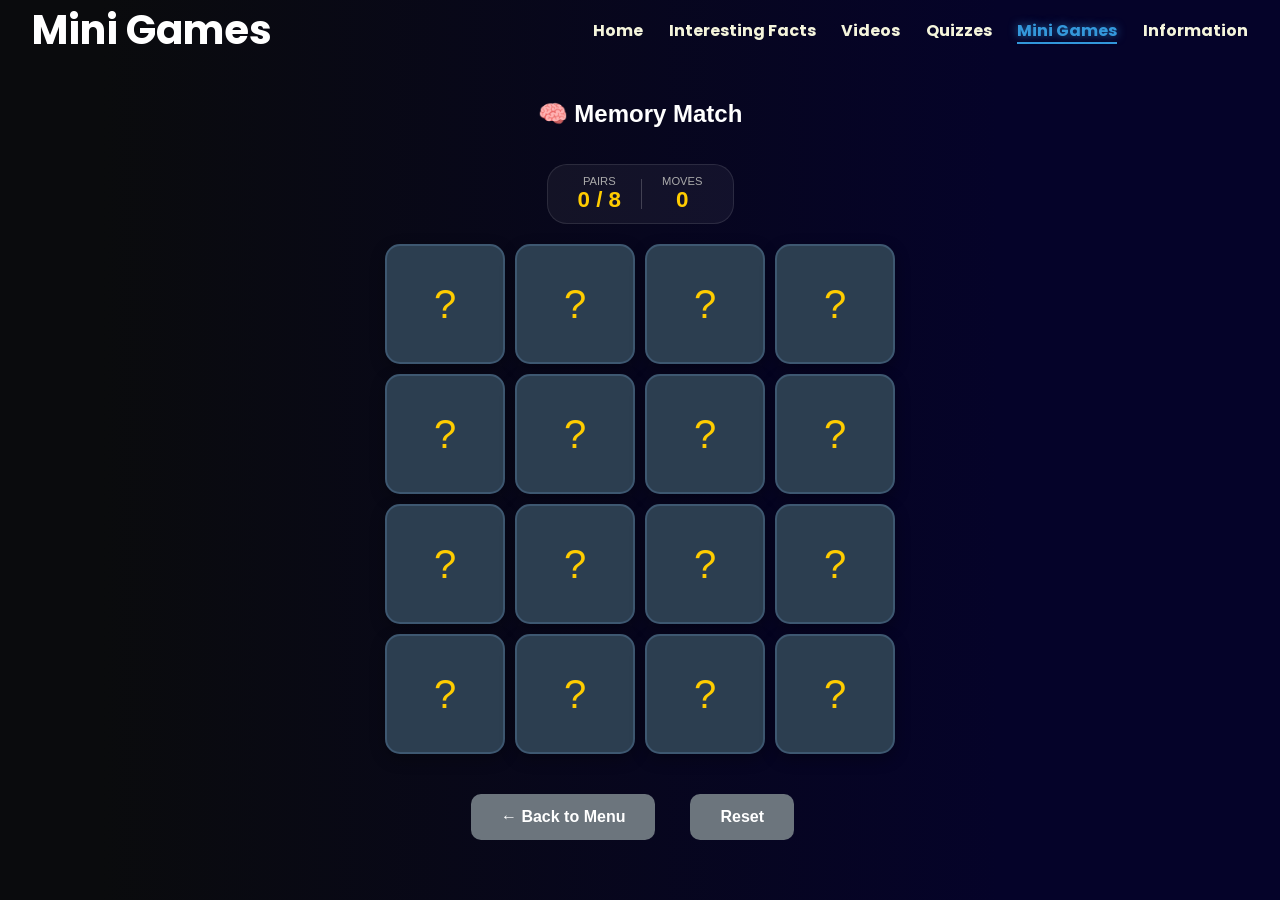
<file: memory_game.html>
<!DOCTYPE html>
<html lang="en">
<head>
    <meta charset="UTF-8">
    <meta name="viewport" content="width=device-width, initial-scale=1.0, viewport-fit=cover">
    <title>Memory Match</title>
    <link rel="stylesheet" href="css/games.css">
    <link rel="stylesheet" href="css/video.css">
    <link rel="icon" href="ico.ico?v=2" type="image/x-icon">
</head>
<body>
    <div class="wrapper">
        <header class="container">
            <span class="logo">Mini Games</span>
            <nav>
                <ul>
                    <li><a href="index.html">Home</a></li>
                    <li><a href="sborki.html">Interesting Facts</a></li>
                    <li><a href="video.html">Videos</a></li>
                    <li><a href="quiz.html">Quizzes</a></li>
                    <li class="active"><a href="games.html">Mini Games</a></li>
                    <li><a href="repleyi.html">Information</a></li>
                </ul>
            </nav>
        </header>
        <main class="container">
            <section class="game-section">
                    <h1>🧠 Memory Match</h1>
                    <br><br>
                <div class="game-top-bar">
                    <div class="stats-container">
                        <div class="stat-group">
                            <span class="stat-label">PAIRS</span>
                            <span class="stat-value"><span id="match-count">0</span> / 8</span>
                        </div>
                        <div class="stat-divider"></div>
                        <div class="stat-group">
                            <span class="stat-label">MOVES</span>
                            <span class="stat-value" id="move-count">0</span>
                        </div>
                    </div>
                </div>

                <div class="memory-grid" id="game-board"></div>
                      <div class="game-controls">
                         <a href="games.html" class="action-button btn-reset" style="text-decoration: none; display: inline-block;">← Back to Menu</a>
                         <button class="action-button btn-reset" onclick="resetGame()">Reset</button>
                        <div id="sorting-game-engine" style="display: block; opacity: 1;">
                        <div id="visual-score-output" class="result-score-display"></div>
                    </div>
            </section>
        </main>
    </div>

    <script>
        const icons = ['🏰', '🎡', '🌭', '⚽', '🎨', '🍕', '🚗', '🎸'];
        let cards = [...icons, ...icons];
        let flippedCards = [];
        let matches = 0;
        let moves = 0;
        let canFlip = true;

        function shuffle(array) {
            return array.sort(() => Math.random() - 0.5);
        }

        function createBoard() {
            const board = document.getElementById('game-board');
            board.innerHTML = '';
            const shuffledCards = shuffle([...cards]);
            
            shuffledCards.forEach((icon) => {
                const card = document.createElement('div');
                card.classList.add('memory-card');
                card.dataset.icon = icon;
                
                // Важно: создаем две стороны для 3D эффекта
                card.innerHTML = `
                    <div class="card-inner">
                        <div class="card-front">?</div>
                        <div class="card-back">${icon}</div>
                    </div>
                `;
                
                card.addEventListener('click', flipCard);
                board.appendChild(card);
            });
        }

        function flipCard() {
            if (!canFlip || this.classList.contains('flipped') || this.classList.contains('matched')) return;

            this.classList.add('flipped');
            flippedCards.push(this);

            if (flippedCards.length === 2) {
                moves++;
                canFlip = false;
                updateStats();
                checkMatch();
            }
        }

        function checkMatch() {
            const [c1, c2] = flippedCards;
            
            if (c1.dataset.icon === c2.dataset.icon) {
                c1.classList.add('matched');
                c2.classList.add('matched');
                matches++;
                flippedCards = [];
                canFlip = true;
                updateStats();
                
                if (matches === icons.length) {
                    setTimeout(() => alert(`Victory! Moves: ${moves}`), 500);
                }
            } else {
                setTimeout(() => {
                    c1.classList.remove('flipped');
                    c2.classList.remove('flipped');
                    flippedCards = [];
                    canFlip = true;
                }, 1000);
            }
        }

        function updateStats() {
            document.getElementById('match-count').innerText = matches;
            document.getElementById('move-count').innerText = moves;
        }

        function resetGame() {
            moves = 0;
            matches = 0;
            flippedCards = [];
            canFlip = true;
            updateStats();
            createBoard();
        }

        createBoard();
    </script>
</body>
</html>
</file>
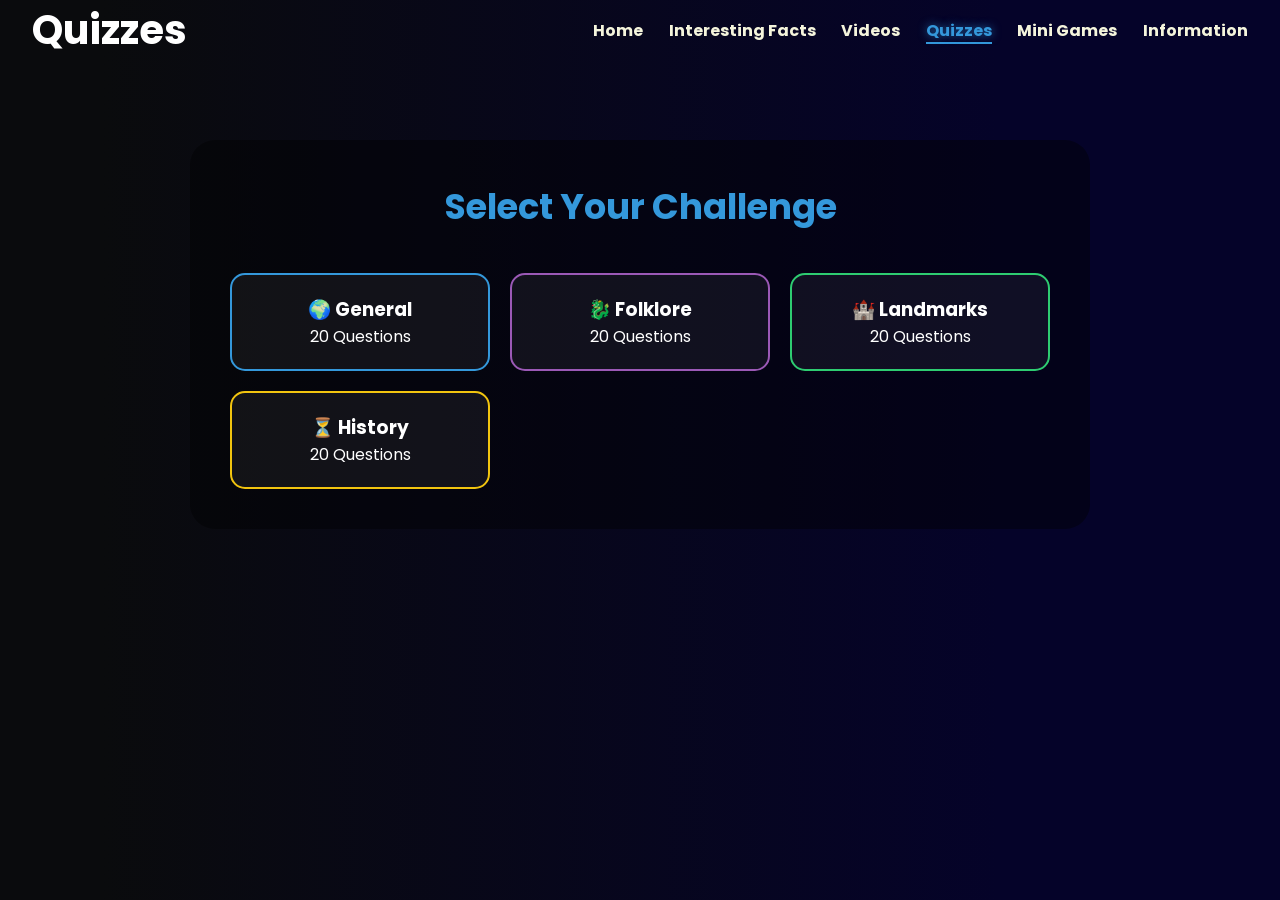
<file: quiz.html>
<!DOCTYPE html>
<html lang="en">
<head>
    <meta charset="UTF-8">
    <meta name="viewport" content="width=device-width, initial-scale=1.0, viewport-fit=cover">
    <title>Quizzes</title>
    <link rel="stylesheet" href="css/video.css">
    <link rel="stylesheet" href="css/quiz.css">
    <link rel="icon" href="ico.ico?v=2" type="image/x-icon">
</head>
<body>
    <div class="wrapper">
        <header class="container">
            <span class="logo">Quizzes</span>
            <nav>
                <ul>
                    <li><a href="index.html">Home</a></li>
                    <li><a href="sborki.html">Interesting Facts</a></li>
                    <li><a href="video.html">Videos</a></li>
                    <li class="active"><a href="quiz.html">Quizzes</a></li>
                    <li><a href="games.html">Mini Games</a></li>
                    <li><a href="repleyi.html">Information</a></li>
                </ul>
            </nav>
        </header>

        <main class="hero container">
            <div class="quiz-layout-wrapper">
                <div class="quiz-card-container">
                    
                    <div id="quiz-selection">
                        <h2 class="selection-title">Select Your Challenge</h2>
                        <div class="quiz-menu">
                            <div class="menu-card card-general" onclick="startQuiz('general')">
                                <h3>🌍 General</h3>
                                <p>20 Questions</p>
                            </div>
                            <div class="menu-card card-folklore" onclick="startQuiz('folklore')">
                                <h3>🐉 Folklore</h3>
                                <p>20 Questions</p>
                            </div>
                            <div class="menu-card card-landmarks" onclick="startQuiz('landmarks')">
                                <h3>🏰 Landmarks</h3>
                                <p>20 Questions</p>
                            </div>
                            <div class="menu-card card-history" onclick="startQuiz('history')">
                                <h3>⏳ History</h3>
                                <p>20 Questions</p>
                            </div>
                        </div>
                    </div>

                    <div id="quiz-game" class="game-engine">
                        <div class="progress-container">
                            <div id="progress-bar" class="progress-fill"></div>
                        </div>

                        <button class="btn-back" onclick="location.reload()">← Back</button>
                        <div id="progress" class="question-counter"></div>
                        <h2 id="question"></h2>
                        <div id="options" class="options-grid"></div>
                        <div id="result-text"></div>
                        <button id="next-btn" class="next-btn" onclick="nextQuestion()">Next Question →</button>
                    </div>
                </div>
            </div>
        </main>
    </div>

    <script>
        const allQuizzes = {
            general: [
                { q: "What do British people typically add to their tea?", a: ["Lemon", "Milk", "Salt", "Honey"], correct: 1 },
                { q: "What is 'Pierogi' in Poland?", a: ["Dance", "City", "Dumplings", "Hat"], correct: 2 },
                { q: "What does the Polish word 'Dres' mean?", a: ["Dress", "Tracksuit", "Drawer", "Dream"], correct: 1 },
                { q: "In England, what is 'Bangers and Mash'?", a: ["Fish/Chips", "Sausages/Potatoes", "Dessert", "Soup"], correct: 1 },
                { q: "What is the English word for 'Pierniki'?", a: ["Pancakes", "Gingerbread", "Donuts", "Cookies"], correct: 1 },
                { q: "Average daily tea consumption in the UK?", a: ["10m cups", "50m cups", "165m cups", "500m cups"], correct: 2 },
                { q: "What is 'Zapiekanka'?", a: ["Street food", "Soup", "Cake", "Drink"], correct: 0 },
                { q: "What is the 'Tube' in London?", a: ["Bus", "Subway", "River", "Bridge"], correct: 1 },
                { q: "What is 'Bigos' in Poland?", a: ["Sweet cake", "Hunter's stew", "Drink", "Soup"], correct: 1 },
                { q: "Common British greeting?", a: ["Siema", "Good Morning", "Heil", "Bonjour"], correct: 1 },
                { q: "National flower of England?", a: ["Lily", "Rose", "Tulip", "Daisy"], correct: 1 },
                { q: "Common Polish greeting?", a: ["Cześć", "Hello", "Hola", "Salut"], correct: 0 },
                { q: "What is 'Pączek'?", a: ["Bread", "Donut", "Meat", "Salad"], correct: 1 },
                { q: "Which side of the road do they drive in UK?", a: ["Right", "Left", "Middle", "Both"], correct: 1 },
                { q: "Currency in Poland?", a: ["Euro", "Złoty", "Dollar", "Pound"], correct: 1 },
                { q: "Currency in UK?", a: ["Euro", "Złoty", "Dollar", "Pound"], correct: 3 },
                { q: "Traditional Sunday meal in UK?", a: ["Pizza", "Roast Dinner", "Sushi", "Tacos"], correct: 1 },
                { q: "Main color of London buses?", a: ["Blue", "Yellow", "Red", "Green"], correct: 2 },
                { q: "What is 'Żurek'?", a: ["Sweet juice", "Sour rye soup", "Alcohol", "Dessert"], correct: 1 },
                { q: "Highest population city in Poland?", a: ["Kraków", "Warsaw", "Gdańsk", "Wrocław"], correct: 1 }
            ],
            folklore: [
                { q: "Legendary British outlaw in Sherwood Forest?", a: ["Arthur", "Robin Hood", "Jack", "Wallace"], correct: 1 },
                { q: "City famous for the Wawel Dragon?", a: ["Warsaw", "Gdansk", "Krakow", "Poznan"], correct: 2 },
                { q: "Warsaw mermaid monument name?", a: ["Griffin", "Syrenka", "Basilisk", "Nymph"], correct: 1 },
                { q: "Who is 'Baba Yaga'?", a: ["Grandma", "Forest witch", "Spirit", "Queen"], correct: 1 },
                { q: "Birds that protect the Tower of London?", a: ["Pigeons", "Eagles", "Ravens", "Owls"], correct: 2 },
                { q: "What is 'Śmigus-Dyngus'?", a: ["Donuts", "Water throwing", "Eggs", "Singing"], correct: 1 },
                { q: "What to eat on Fat Thursday?", a: ["Sausages", "Pierogi", "Donuts", "Pizza"], correct: 2 },
                { q: "Who pulls Excalibur from the stone?", a: ["Lancelot", "Merlin", "Arthur", "Galahad"], correct: 2 },
                { q: "Legendary 'Loch Ness' monster location?", a: ["Wales", "Scotland", "England", "Ireland"], correct: 1 },
                { q: "Polish name for Midsummer Night?", a: ["Wigilia", "Noc Kupaлы", "Majówka", "Tłusty Czwartek"], correct: 1 },
                { q: "The 'Leprechaun' is from which folklore?", a: ["English", "Irish", "Polish", "Welsh"], correct: 1 },
                { q: "Who is the 'Lady of the Lake'?", a: ["Witch", "Magical being", "Queen", "Ghost"], correct: 1 },
                { q: "Polish legend: Who stopped the sun?", a: ["Wałęsa", "Copernicus", "Chopin", "Pope"], correct: 1 },
                { q: "Which animal is the symbol of Wales?", a: ["Lion", "Dragon", "Unicorn", "Eagle"], correct: 1 },
                { q: "Scottish national animal?", a: ["Deer", "Unicorn", "Dog", "Cat"], correct: 1 },
                { q: "Legend of 'Pan Twardowski' involves a trip to?", a: ["Mars", "Moon", "Sun", "Hell"], correct: 1 },
                { q: "The 'Stone of Destiny' is used for?", a: ["Cooking", "Coronations", "Building", "War"], correct: 1 },
                { q: "Who was Merlin?", a: ["King", "Knight", "Wizard", "Baker"], correct: 2 },
                { q: "Polish 'Lajkonik' is a figure dressed as?", a: ["Knight", "Tatar on a horse", "Priest", "King"], correct: 1 },
                { q: "What is a 'Banshee'?", a: ["Good fairy", "Wailing spirit", "Giant", "Dwarf"], correct: 1 }
            ],
            landmarks: [
                { q: "Oldest monument among these?", a: ["Big Ben", "Stonehenge", "Tower", "Castle"], correct: 1 },
                { q: "Salt mine near Krakow?", a: ["Wieliczka", "Bochnia", "Kłodawa", "Solotvyno"], correct: 0 },
                { q: "Royal Mile city?", a: ["London", "Edinburgh", "Cardiff", "Belfast"], correct: 1 },
                { q: "Venice of the North (Poland)?", a: ["Warsaw", "Gdańsk", "Wrocław", "Poznań"], correct: 2 },
                { q: "British Monarch's London residence?", a: ["White House", "Buckingham Palace", "10 Downing", "Abbey"], correct: 1 },
                { q: "Most famous mountain range in Poland?", a: ["Alps", "Tatras", "Pyrenees", "Sudetes"], correct: 1 },
                { q: "Tallest building in UK?", a: ["The Shard", "The Gherkin", "Big Ben", "Sky Tower"], correct: 0 },
                { q: "Where is Malbork Castle?", a: ["Germany", "UK", "Poland", "France"], correct: 2 },
                { q: "London park with Speakers' Corner?", a: ["Central", "Hyde Park", "Regent's", "St. James"], correct: 1 },
                { q: "Sea north of Poland?", a: ["North Sea", "Baltic Sea", "Black Sea", "Dead Sea"], correct: 1 },
                { q: "Famous clock tower in London?", a: ["Small Ben", "Big Ben", "Time Tower", "London Eye"], correct: 1 },
                { q: "Main river in Warsaw?", a: ["Odra", "Wisła", "Warta", "Bug"], correct: 1 },
                { q: "Palace of Culture and Science location?", a: ["Kraków", "Warsaw", "Łódź", "Gdańsk"], correct: 1 },
                { q: "Historic site of the 'Round Table'?", a: ["Camelot", "London", "Oxford", "York"], correct: 0 },
                { q: "What is the 'London Eye'?", a: ["Museum", "Ferris Wheel", "Tower", "Bridge"], correct: 1 },
                { q: "White Cliffs location?", a: ["Dover", "London", "Liverpool", "Manchester"], correct: 0 },
                { q: "UNESCO site: Bialowieza Forest is?", a: ["Old Forest", "Mountain", "Lake", "Desert"], correct: 0 },
                { q: "Where is the 'Giant's Causeway'?", a: ["England", "Scotland", "Northern Ireland", "Wales"], correct: 2 },
                { q: "Famous university city in UK?", a: ["Oxford", "Bristol", "Leeds", "Dover"], correct: 0 },
                { q: "Wawel Royal Castle location?", a: ["Warsaw", "Kraków", "Gdańsk", "Wrocław"], correct: 1 }
            ],
            history: [
                { q: "First woman Nobel winner (Polish)?", a: ["Elizabeth II", "Marie Curie", "Florence", "Szymborska"], correct: 1 },
                { q: "Battle of Hastings year?", a: ["1215", "1410", "1066", "1945"], correct: 2 },
                { q: "Who 'stopped the sun'?", a: ["Chopin", "Copernicus", "Wałęsa", "Matejko"], correct: 1 },
                { q: "UK Prime Minister during WWII?", a: ["Churchill", "Tony Blair", "Thatcher", "Johnson"], correct: 0 },
                { q: "Polish May 3rd Constitution year?", a: ["1791", "1918", "1989", "1410"], correct: 0 },
                { q: "Who wrote 'Hamlet'?", a: ["Dickens", "Shakespeare", "Wilde", "Rowling"], correct: 1 },
                { q: "Great Fire of London year?", a: ["1348", "1666", "1812", "1901"], correct: 1 },
                { q: "Last Polish King?", a: ["Casimir", "Sobieski", "Stanisław August", "Jagiełło"], correct: 2 },
                { q: "Who was Henry VIII?", a: ["Scientist", "King", "Explorer", "Artist"], correct: 1 },
                { q: "First King of Poland?", a: ["Mieszko I", "Bolesław I Brave", "Casimir", "Jagiełło"], correct: 1 },
                { q: "Battle of Grunwald year?", a: ["1066", "1215", "1410", "1569"], correct: 2 },
                { q: "Which Queen ruled for 63 years in 19th century?", a: ["Elizabeth I", "Mary", "Victoria", "Anne"], correct: 2 },
                { q: "When did Poland regain independence?", a: ["1791", "1918", "1945", "1989"], correct: 1 },
                { q: "Magna Carta signing year?", a: ["1066", "1215", "1410", "1776"], correct: 1 },
                { q: "The 'Solidarity' leader?", a: ["Copernicus", "Wałęsa", "Wojtyła", "Chopin"], correct: 1 },
                { q: "Who defeated the Spanish Armada?", a: ["Elizabeth I", "Victoria", "Henry VIII", "Arthur"], correct: 0 },
                { q: "Main Polish city in Golden Age?", a: ["Warsaw", "Kraków", "Gdańsk", "Poznań"], correct: 1 },
                { q: "Where was Chopin born?", a: ["Warsaw", "Żelazowa Wola", "Paris", "London"], correct: 1 },
                { q: "Who discovered Penicillin (British)?", a: ["Newton", "Darwin", "Fleming", "Hawking"], correct: 2 },
                { q: "Battle of Britain year?", a: ["1914", "1940", "1945", "1939"], correct: 1 }
            ]
        };

        let currentQuestions = [];
        let currentQ = 0;
        let score = 0;

        function startQuiz(type) {
            currentQuestions = allQuizzes[type];
            currentQ = 0;
            score = 0;
            document.getElementById("quiz-selection").style.display = "none";
            document.getElementById("quiz-game").style.display = "block";
            updateProgressBar(); 
            loadQuestion();
        }

        function updateProgressBar() {
            const percent = (currentQ / currentQuestions.length) * 100;
            document.getElementById("progress-bar").style.width = percent + "%";
        }

        function loadQuestion() {
            updateProgressBar();
            const qData = currentQuestions[currentQ];
            document.getElementById("progress").innerText = `Question ${currentQ + 1} of ${currentQuestions.length}`;
            document.getElementById("question").innerText = qData.q;
            
            const optionsDiv = document.getElementById("options");
            optionsDiv.innerHTML = "";
            document.getElementById("result-text").innerText = "";
            document.getElementById("next-btn").style.display = "none";

            qData.a.forEach((opt, index) => {
                const btn = document.createElement("button");
                btn.className = "option-btn";
                btn.innerText = opt;
                btn.onclick = () => checkAnswer(index);
                optionsDiv.appendChild(btn);
            });
        }

        function checkAnswer(index) {
            const correct = currentQuestions[currentQ].correct;
            const res = document.getElementById("result-text");
            document.querySelectorAll(".option-btn").forEach(b => b.disabled = true);

            if(index === correct) {
                res.innerText = "Correct! ✨";
                res.className = "result-correct";
                score++;
            } else {
                res.innerText = "Wrong! Answer: " + currentQuestions[currentQ].a[correct];
                res.className = "result-wrong";
            }
            document.getElementById("next-btn").style.display = "inline-block";
        }

        function nextQuestion() {
            currentQ++;
            if(currentQ < currentQuestions.length) {
                loadQuestion();
            } else {
                document.getElementById("progress-bar").style.width = "100%";
                
                const finalPercent = Math.round((score / currentQuestions.length) * 100);
                let rank = finalPercent > 80 ? "Culture Master! 🏆" : "Well Done! 👍";
                
                document.getElementById("quiz-game").innerHTML = 
                    `<h2 class="final-rank">${rank}</h2>` +
                    `<p class="final-score">Score: ${score} / ${currentQuestions.length} (${finalPercent}%)</p>` +
                    `<button class="next-btn" style="display:block; margin: 0 auto;" onclick="location.reload()">Back to Menu</button>`;
            }
        }
    </script>
</body>
</html>
</file>
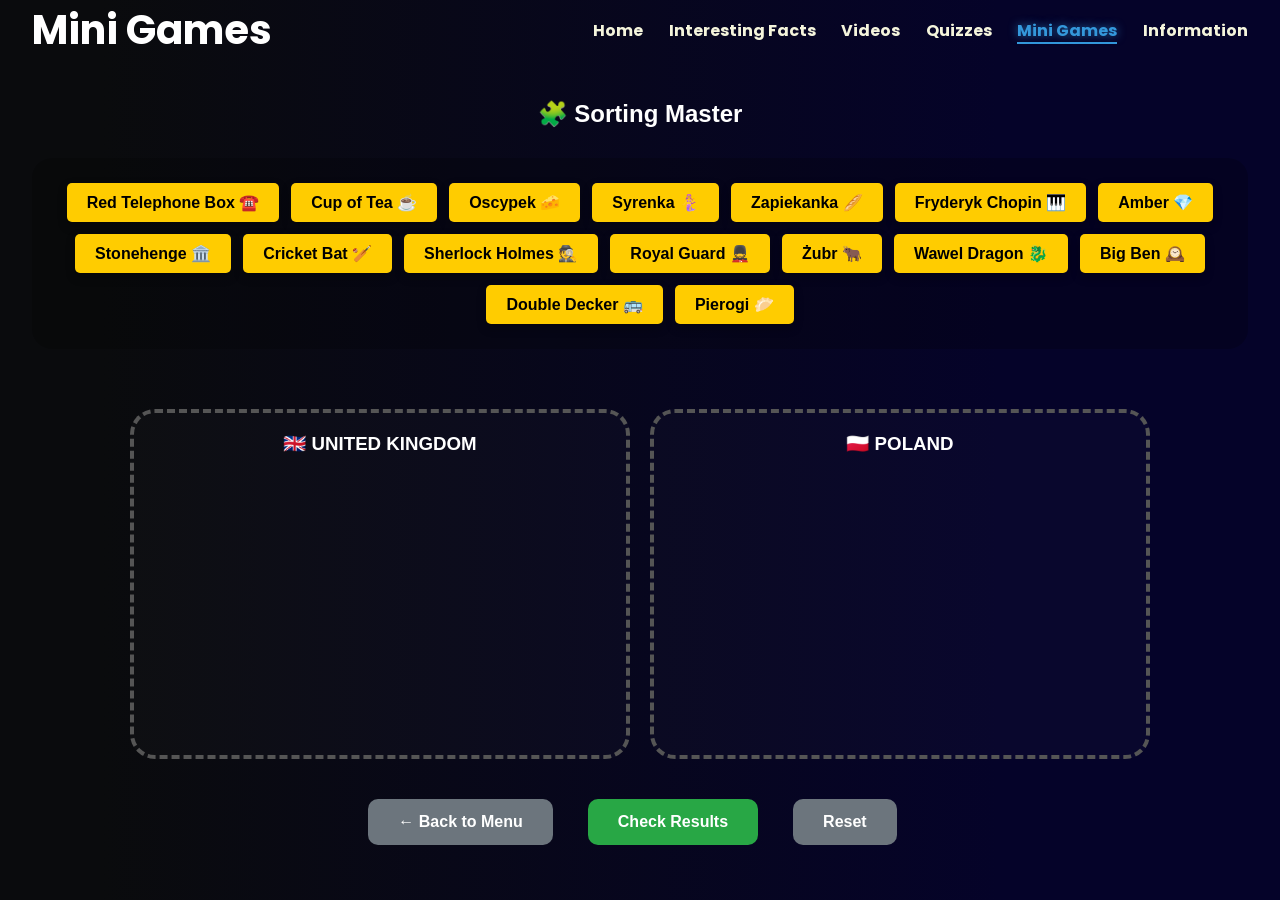
<file: sorting_game.html>
<!DOCTYPE html>
<html lang="en">

<head>
    <meta charset="UTF-8">
    <meta name="viewport" content="width=device-width, initial-scale=1.0, viewport-fit=cover">
    <title>Sorting Master</title>
    <link rel="stylesheet" href="css/games.css"> 
    <link rel="stylesheet" href="css/video.css">
    <link rel="icon" href="ico.ico?v=2" type="image/x-icon">
</head>

<body>
    <div class="wrapper">
        <header class="container">
            <span class="logo">Mini Games</span>
            <nav>
                <ul>
                    <li><a href="index.html">Home</a></li>
                    <li><a href="sborki.html">Interesting Facts</a></li>
                    <li><a href="video.html">Videos</a></li>
                    <li><a href="quiz.html">Quizzes</a></li>
                    <li class="active"><a href="games.html">Mini Games</a></li>
                    <li><a href="repleyi.html">Information</a></li>
                </ul>
            </nav>
        </header>

        <main class="container">
            <section class="game-section">
                    <h1>🧩 Sorting Master</h1>

                    <div class="item-source-vault" id="global-items-container">
                        <div class="drag-item" draggable="true" id="node-1" data-target="uk">Big Ben 🕰️</div>
                        <div class="drag-item" draggable="true" id="node-2" data-target="pl">Pierogi 🥟</div>
                        <div class="drag-item" draggable="true" id="node-3" data-target="uk">Double Decker 🚌</div>
                        <div class="drag-item" draggable="true" id="node-4" data-target="pl">Żubr 🐂</div>
                        <div class="drag-item" draggable="true" id="node-5" data-target="uk">Royal Guard 💂</div>
                        <div class="drag-item" draggable="true" id="node-6" data-target="pl">Wawel Dragon 🐉</div>
                        <div class="drag-item" draggable="true" id="node-7" data-target="uk">Red Telephone Box ☎️</div>
                        <div class="drag-item" draggable="true" id="node-8" data-target="uk">Cricket Bat 🏏</div>
                        <div class="drag-item" draggable="true" id="node-9" data-target="uk">Cup of Tea ☕</div>
                        <div class="drag-item" draggable="true" id="node-10" data-target="pl">Oscypek 🧀</div>
                        <div class="drag-item" draggable="true" id="node-11" data-target="pl">Syrenka 🧜‍♀️</div>
                        <div class="drag-item" draggable="true" id="node-12" data-target="uk">Sherlock Holmes 🕵️</div>
                        <div class="drag-item" draggable="true" id="node-13" data-target="uk">Stonehenge 🏛️</div>
                        <div class="drag-item" draggable="true" id="node-14" data-target="pl">Zapiekanka 🥖</div>
                        <div class="drag-item" draggable="true" id="node-15" data-target="pl">Fryderyk Chopin 🎹</div>
                        <div class="drag-item" draggable="true" id="node-16" data-target="pl">Amber 💎</div>
                    </div>

                    <div class="target-drop-zones">
                        <div class="culture-bin" id="uk"><h3>🇬🇧 UNITED KINGDOM</h3></div>
                        <div class="culture-bin" id="pl"><h3>🇵🇱 POLAND</h3></div>
                    </div>

                    <div class="game-controls">
                         <a href="games.html" class="action-button btn-reset" style="text-decoration: none; display: inline-block;">← Back to Menu</a>
                        <button id="final-validation-btn" class="action-button btn-check">Check Results</button>
                        <button id="system-reset-btn" class="action-button btn-reset">Reset</button>
                        <div id="sorting-game-engine" style="display: block; opacity: 1;">
                        <div id="visual-score-output" class="result-score-display"></div>
                    </div>
                </div>
            </section>
        </main>
    </div>

    <script>
        const allGameNodes = document.querySelectorAll('.drag-item');
        const dropContainers = document.querySelectorAll('.culture-bin');
        const mainVault = document.getElementById('global-items-container');

        function scrambleElements() {
            const fragments = Array.from(mainVault.children);
            for (let i = fragments.length - 1; i > 0; i--) {
                const j = Math.floor(Math.random() * (i + 1));
                mainVault.appendChild(fragments[j]);
            }
        }

        // Initialize scramble on load
        window.onload = scrambleElements;

        allGameNodes.forEach(node => {
            node.addEventListener('dragstart', (event) => {
                event.dataTransfer.setData('text', event.target.id);
            });

            node.addEventListener('touchstart', function(event) {
                window.activeDraggingNode = this;
                this.style.opacity = '0.7';
            }, {passive: true});

            node.addEventListener('touchend', function(event) {
                this.style.opacity = '1';
                const touch = event.changedTouches[0];
                const elementUnderPoint = document.elementFromPoint(touch.clientX, touch.clientY);
                const targetZone = elementUnderPoint ? elementUnderPoint.closest('.culture-bin') : null;
                
                if (targetZone) {
                    targetZone.appendChild(this);
                }
                window.activeDraggingNode = null;
            });

            node.addEventListener('touchmove', (e) => { if(window.activeDraggingNode) e.preventDefault(); }, {passive: false});
        });

        dropContainers.forEach(container => {
            container.addEventListener('dragover', (e) => {
                e.preventDefault();
                container.classList.add('drag-over-active');
            });
            container.addEventListener('dragleave', () => container.classList.remove('drag-over-active'));
            container.addEventListener('drop', (event) => {
                event.preventDefault();
                container.classList.remove('drag-over-active');
                const elementID = event.dataTransfer.getData('text');
                const draggedElement = document.getElementById(elementID);
                container.appendChild(draggedElement);
            });
        });

        document.getElementById('final-validation-btn').onclick = function() {
            let score = 0;
            allGameNodes.forEach(node => {
                const currentParent = node.parentElement;
                if (currentParent.classList.contains('culture-bin')) {
                    if (node.dataset.target === currentParent.id) {
                        node.classList.add('status-correct');
                        score++;
                    } else {
                        node.classList.add('status-wrong');
                    }
                }
            });
            document.getElementById('visual-score-output').innerText = "Final Score: " + score + " / 16";
        };

        function performSystemReset() {
            allGameNodes.forEach(node => {
                node.classList.remove('status-correct', 'status-wrong');
                mainVault.appendChild(node);
            });
            document.getElementById('visual-score-output').innerText = "";
            scrambleElements();
        }

        document.getElementById('system-reset-btn').onclick = performSystemReset;
    </script>
</body>
</html>
</file>
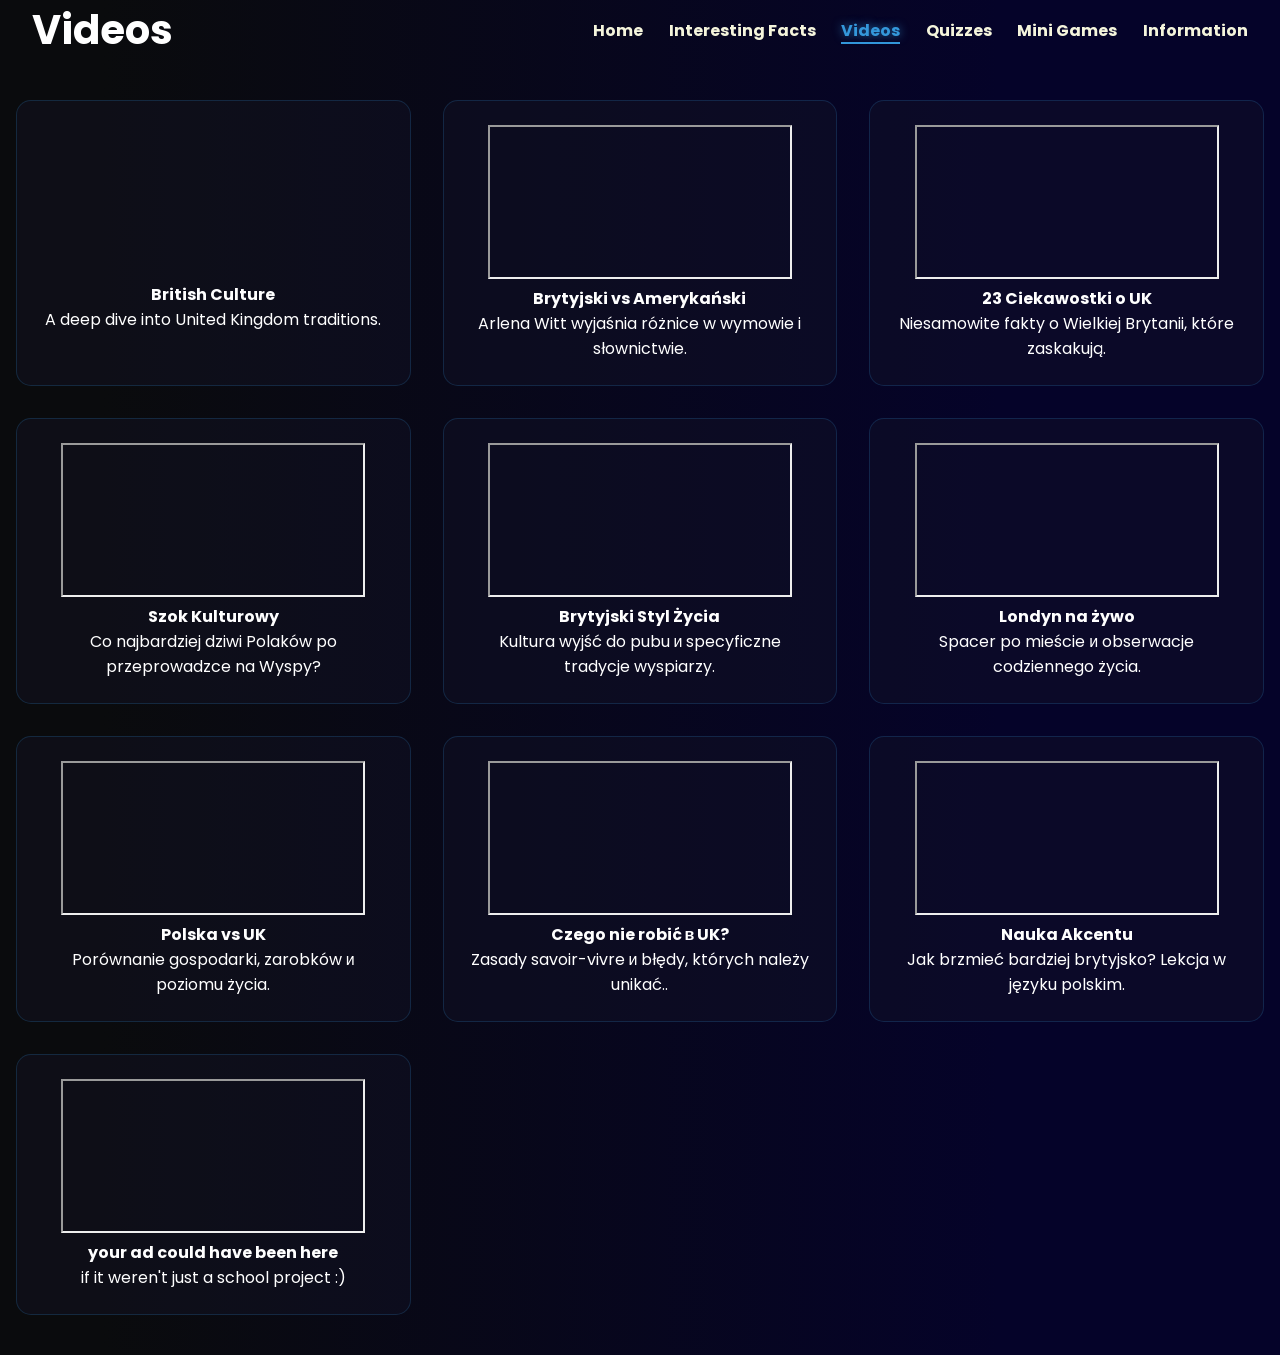
<file: video.html>
<!DOCTYPE html>
<html lang="en">

<head>
    <meta charset="UTF-8">
    <meta name="viewport" content="width=device-width, initial-scale=1.0, viewport-fit=cover">
    <title>Videos</title>
    <link rel="stylesheet" href="css/video.css">
       <link rel="icon" href="ico.ico?v=2" type="image/x-icon">
</head>

<body>
    <div class="wrapper">
        <header class="container">
            <span class="logo">Videos</span>
            <nav>
                <ul>
                    <li><a href="index.html">Home</a></li>
                    <li><a href="sborki.html">Interesting Facts</a></li>
                    <li class="active"><a href="video.html">Videos</a></li>
                     <li><a href="quiz.html">Quizzes</a></li>
                      <li><a href="games.html">Mini Games</a></li>
                    <li><a href="repleyi.html">Information</a></li>
                </ul>
            </nav>
        </header>

       <main class="hero container">
    <div class="builds">

        <div class="build">
            <div class="video-box">
                <iframe src="https://www.youtube.com/embed/yoLxvFEo-0I" frameborder="0" allowfullscreen></iframe>
            </div>
            <p><strong>British Culture</strong><br>A deep dive into United Kingdom traditions.</p>
        </div>

        <div class="build">
            <div class="video-box">
                <iframe src="https://www.youtube.com/embed/jKcrveTbpck" allowfullscreen></iframe>
            </div>
            <p><strong>Brytyjski vs Amerykański</strong><br>Arlena Witt wyjaśnia różnice w wymowie i słownictwie.</p>
        </div>

        <div class="build">
            <div class="video-box">
                <iframe src="https://www.youtube.com/embed/Z_docfAPkC8" allowfullscreen></iframe>
            </div>
            <p><strong>23 Ciekawostki o UK</strong><br>Niesamowite fakty o Wielkiej Brytanii, które zaskakują.</p>
        </div>

        <div class="build">
            <div class="video-box">
                <iframe src="https://www.youtube.com/embed/FQlwxUZCl6M" allowfullscreen></iframe>
            </div>
            <p><strong>Szok Kulturowy</strong><br>Co najbardziej dziwi Polaków po przeprowadzce na Wyspy?</p>
        </div>
        
        <div class="build">
            <div class="video-box">
                <iframe src="https://www.youtube.com/embed/4nF86WGRobo" allowfullscreen></iframe>
            </div>
            <p><strong>Brytyjski Styl Życia</strong><br>Kultura wyjść do pubu и specyficzne tradycje wyspiarzy.</p>
        </div>

        <div class="build">
            <div class="video-box">
                <iframe src="https://www.youtube.com/embed/qnDj76ZJyFk" allowfullscreen></iframe>
            </div>
            <p><strong>Londyn na żywo</strong><br>Spacer po mieście и obserwacje codziennego życia.</p>
        </div>

        <div class="build">
            <div class="video-box">
                <iframe src="https://www.youtube.com/embed/MC-qB3kxkFw" allowfullscreen></iframe>
            </div>
            <p><strong>Polska vs UK</strong><br>Porównanie gospodarki, zarobków и poziomu życia.</p>
        </div>

        <div class="build">
            <div class="video-box">
                <iframe src="https://www.youtube.com/embed/be-uodYVaGc" allowfullscreen></iframe>
            </div>
            <p><strong>Czego nie robić в UK?</strong><br>Zasady savoir-vivre и błędy, których należy unikać..</p>
        </div>

        <div class="build">
            <div class="video-box">
                <iframe src="https://www.youtube.com/embed/xlRiU3iQ_Tc" allowfullscreen></iframe>
            </div>
            <p><strong>Nauka Akcentu</strong><br>Jak brzmieć bardziej brytyjsko? Lekcja w języku polskim.</p>
        </div>

        <div class="build">
            <div class="video-box">
                <iframe src="" allowfullscreen></iframe>
            </div>
            <p><strong>your ad could have been here</strong><br>if it weren't just a school project :)</p>
        </div>

    </div> </main>
</file>
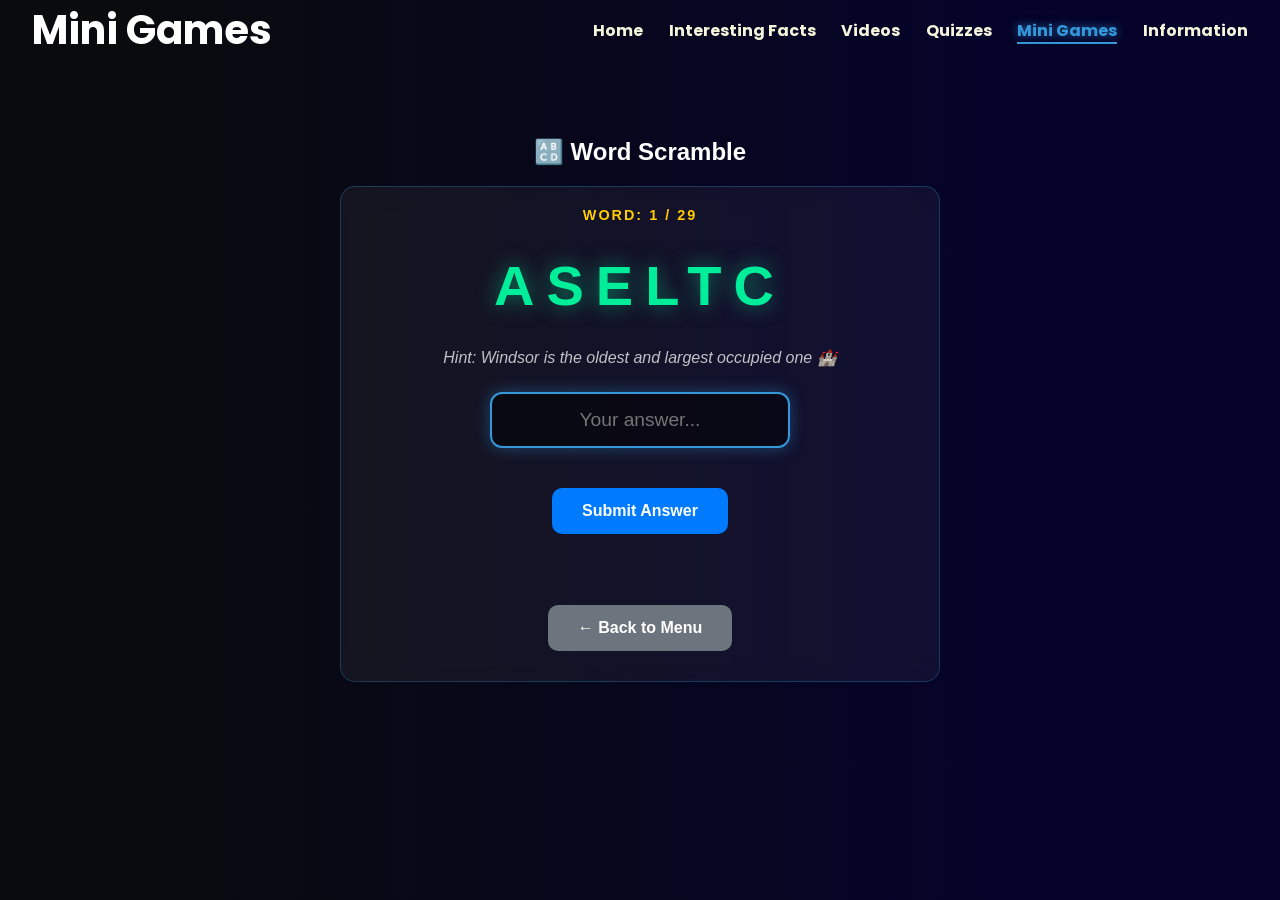
<file: word_game.html>
<!DOCTYPE html>
<html lang="en">
<head>
    <meta charset="UTF-8">
    <meta name="viewport" content="width=device-width, initial-scale=1.0, viewport-fit=cover">
    <title>Word Scramble</title>
    <link rel="stylesheet" href="css/games.css?v=1.1"> 
    <link rel="stylesheet" href="css/video.css">
    <link rel="icon" href="ico.ico?v=2" type="image/x-icon">
</head>
<body> 
    <div class="wrapper">
        <header class="container">
            <span class="logo">Mini Games</span>
            <nav>
                <ul>
                    <li><a href="index.html">Home</a></li>
                    <li><a href="sborki.html">Interesting Facts</a></li>
                    <li><a href="video.html">Videos</a></li>
                    <li><a href="quiz.html">Quizzes</a></li>
                    <li class="active"><a href="games.html">Mini Games</a></li>
                    <li><a href="repleyi.html">Information</a></li>
                </ul>
            </nav>
        </header>

        <main class="container">
            <section class="game-section">
                <h1>🔠 Word Scramble</h1>
                
                <div id="game-container" class="game-container">
                    <div class="stats-info">Word: <span id="current-index">1</span> / <span id="total-words">0</span></div>
                    
                    <div id="scrambled-word" class="word-display">-----</div>
                    <p id="hint" class="hint-text">Hint</p>
                    
                    <div class="input-area">
                        <input type="text" id="user-guess" class="word-input" placeholder="Your answer..." autocomplete="off">
                    </div>
                    
                    <div class="button-group" style="margin-top: 10px;">
                        <button class="action-button" onclick="submitAnswer()">Submit Answer</button>
                    </div>
                    
                    <p id="message" style="margin-top: 7px; font-weight: bold; min-height: 14px;"></p>
                    
                    <div class="game-controls">
                        <a href="games.html" class="action-button btn-reset" style="text-decoration: none; display: inline-block;">← Back to Menu</a>
                    </div>
                </div>

                <div id="result-screen" class="final-results" style="display: none;">
                    <div class="game-container"> <h2>Challenge Complete!</h2>
                        <div class="score-big" id="final-score-display">0 / 0</div>
                        <p id="rank-message"></p>
                        <button class="action-button" onclick="location.reload()" style="margin-top: 20px;">Play Again</button>
                        <br><br>
                        <a href="games.html" class="action-button btn-reset" style="text-decoration: none; margin-top: 10px;">Back to Menu</a>
                    </div>
                </div>
            </section>
        </main>
    </div>

    <script>
        const words = [
            // --- ВЕЛИКОБРИТАНИЯ (UK) ---
            { original: "LONDON", hint: "The capital city of the UK 🇬🇧" },
            { original: "OXFORD", hint: "Famous for one of the oldest universities 🎓" },
            { original: "THAMES", hint: "The famous river that flows through London 🌊" },
            { original: "CASTLE", hint: "Windsor is the oldest and largest occupied one 🏰" },
            { original: "DOUBLE", hint: "The famous red bus is a ... decker 🚌" },
            { original: "ABBEY", hint: "Westminster ... - where kings are crowned 👑" },
            { original: "SCOTLAND", hint: "Home of the Loch Ness Monster 🦕" },
            { original: "STONEHENGE", hint: "Prehistoric monument of standing stones 🗿" },
            { original: "BIGBEN", hint: "The nickname for the Great Bell in London 🕰️" },
            { original: "CHELSEA", hint: "A famous football club and area in London ⚽" },
            { original: "BRISTOL", hint: "A city known for its maritime history and Banksy 🎨" },
            { original: "SHAKESPEARE", hint: "The most famous British playwright 🎭" },
            { original: "BEATLES", hint: "The legendary rock band from Liverpool 🎸" },
            { original: "PUZZLE", hint: "Something you're solving right now! 🧩" },

            // --- ПОЛЬША (PL) ---
            { original: "WARSAW", hint: "The capital city of Poland 🇵🇱" },
            { original: "KRAKOW", hint: "The ancient royal capital of Poland 🏰" },
            { original: "PIEROGI", hint: "Famous Polish dumplings 🥟" },
            { original: "GDANSK", hint: "A beautiful port city on the Baltic Sea ⚓" },
            { original: "TATRA", hint: "The highest mountain range in Poland 🏔️" },
            { original: "ZLOTY", hint: "The official currency of Poland 💰" },
            { original: "BISON", hint: "The heavy animal living in Bialowieza Forest 🦬" },
            { original: "AMBER", hint: "The 'Gold of the Baltic' 💎" },
            { original: "VISTULA", hint: "The longest river in Poland 🌊" },
            { original: "WAWEL", hint: "The royal castle in Krakow 🐉" },
            { original: "CHOPIN", hint: "Poland's most famous composer and pianist 🎹" },
            { original: "MAZUREK", hint: "A traditional Polish sweet cake 🍰" },
            { original: "COPERNICUS", hint: "The astronomer who stopped the Sun ☀️" },
            { original: "WROCLAW", hint: "The city of many bridges and gnomes 🧙‍♂️" },
            { original: "BALTIC", hint: "The sea located to the north of Poland 🏖️" }
        ];

        let currentIndex = 0;
        let score = 0;
        let shuffledWords = [];

        function initGame() {
            // Использовано верное имя массива 'words'
            shuffledWords = [...words].sort(() => Math.random() - 0.5);
            document.getElementById("total-words").innerText = shuffledWords.length;
            showWord();
        }

        function scramble(word) {
            if (word.length <= 1) return word;
            let s = word.split('').sort(() => Math.random() - 0.5).join('');
            return (s === word) ? scramble(word) : s;
        }

        function showWord() {
            if (currentIndex < shuffledWords.length) {
                const currentData = shuffledWords[currentIndex];
                document.getElementById("current-index").innerText = currentIndex + 1;
                // Используем .original вместо .word
                document.getElementById("scrambled-word").innerText = scramble(currentData.original);
                document.getElementById("hint").innerText = "Hint: " + currentData.hint;
                document.getElementById("user-guess").value = "";
                document.getElementById("message").innerText = "";
                document.getElementById("user-guess").focus();
            } else {
                showFinalResults();
            }
        }

        function submitAnswer() {
            const inputField = document.getElementById("user-guess");
            const userGuess = inputField.value.toUpperCase().trim();
            const correctAnswer = shuffledWords[currentIndex].original;
            const msg = document.getElementById("message");

            if (userGuess === "") return; // Игнорируем пустой ввод

            if (userGuess === correctAnswer) {
                score++;
                msg.innerText = "Correct! ✨";
                msg.style.color = "#2ecc71";
                currentIndex++;
                setTimeout(showWord, 600);
            } else {
                msg.innerText = "Wrong! It was " + correctAnswer;
                msg.style.color = "#e74c3c";
                currentIndex++;
                setTimeout(showWord, 1500);
            }
        }

        function showFinalResults() {
            document.getElementById("game-container").style.display = "none";
            const resScreen = document.getElementById("result-screen");
            resScreen.style.display = "block";
            
            const finalScore = document.getElementById("final-score-display");
            finalScore.innerText = `${score} / ${shuffledWords.length}`;
            
            const rank = document.getElementById("rank-message");
            if (score === shuffledWords.length) rank.innerText = "Perfect! You're a true expert! 🏆";
            else if (score >= shuffledWords.length / 2) rank.innerText = "Great job! Almost there! 👍";
            else rank.innerText = "Keep practicing! You can do better! 💪";
        }

        document.getElementById("user-guess").addEventListener("keypress", function(e) {
            if (e.key === "Enter") submitAnswer();
        });

        window.onload = initGame;
    </script>
</body>
</html>
</file>
<file: css/main.css>
@import url('https://fonts.googleapis.com/css2?family=Poppins:ital,wght@0,500;1,700&display=swap');

/* 1. Сброс стилей и база */
* {
    margin: 0;
    padding: 0;
    box-sizing: border-box; /* Это критично для ровных сеток */
}

body {
    font-family: 'Poppins', sans-serif;
    font-weight: 400;
    color: #fff;
    background-color: #03011a; /* Глубокий темный фон под дизайн на скрине */
    overflow-x: hidden;
}

a {
    text-decoration: none;
}

img {
    max-width: 100%;
    height: auto;
    display: block;
}

/* 2. Оболочка и Контейнер */
.wrapper {
    background: linear-gradient(90deg, rgba(10, 11, 13, 1) 8%, rgba(5, 3, 41, 1) 78%);
    width: 100%;
    min-height: 100vh;
}

.container {
    width: min(100% - 2rem, 1300px);
    margin: 0 auto;
    padding: 0 1rem;
}

/* 3. ШАПКА И МЕНЮ (Тот самый дизайн со скрина) */
header {
    padding: 2rem 0;
    display: flex;
    flex-wrap: nowrap; /* Чтобы шапка не разваливалась */
    justify-content: space-between;
    align-items: center;
    gap: 1.5rem;
}

header .logo {
    font-size: clamp(1.5rem, 4vw, 2.5rem);
    white-space: nowrap;
    font-weight: 700;
}

header nav ul {
    display: flex;
    flex-wrap: nowrap; /* ГАРАНТИЯ, что меню будет в одну линию */
    gap: clamp(1rem, 2vw, 2.5rem); /* Расстояние между кнопками */
    list-style: none;
    align-items: center;
}

header nav ul li {
    white-space: nowrap; /* Запрет переноса слов типа "Interesting Facts" */
}

header nav ul li a {
    color: beige;
    font-weight: 700;
    font-size: clamp(0.9rem, 1.5vw, 1.1rem);
    transition: all 0.3s ease;
    padding: 5px 0;
    position: relative;
}

/* Эффекты меню (Синее свечение) */
header nav ul li a:hover, 
header nav ul li.active a {
    color: #3498db;
    text-shadow: 0 0 10px rgba(52, 152, 219, 0.7);
    border-bottom: 2px solid #3498db;
}

/* 4. СЕТКА КАРТОЧЕК (Для фактов и видео) */
.hero {
    padding: 40px 0;
}

.builds {
    display: grid;
    /* 3 колонки на ПК, 1 на телефоне — всё само подстроится */
    grid-template-columns: repeat(auto-fit, minmax(320px, 1fr));
    gap: 2rem;
    padding: 20px 0;
}

/* Стиль карточки (универсальный) */
.build {
    background: rgba(20, 20, 40, 0.4);
    border: 1px solid rgba(52, 152, 219, 0.2);
    border-radius: 15px;
    padding: 1.5rem;
    text-align: center;
    transition: 0.3s ease-in-out;
    display: flex;
    flex-direction: column;
}

.build:hover {
    transform: translateY(-8px);
    border-color: #3498db;
    background: rgba(255, 255, 255, 0.05);
    box-shadow: 0 10px 30px rgba(0,0,0,0.5);
}

/* Картинки на странице фактов */
.build img {
    border-radius: 10px;
    margin-bottom: 1.2rem;
    width: 100%;
    height: 200px; /* Фикс высоты, чтобы сетка была ровной */
    object-fit: cover; /* Фото не будут сплющенными */
}

/* Плеер на странице видео */
.video-box {
    position: relative;
    padding-bottom: 56.25%; /* 16:9 пропорция */
    height: 0;
    overflow: hidden;
    border-radius: 10px;
    margin-bottom: 1.2rem;
    background: #000;
}

.video-box iframe {
    position: absolute;
    top: 0; left: 0; width: 100%; height: 100%;
    border: 0;
}

/* Текст внутри карточек */
.build p {
    font-size: 1.1rem;
    line-height: 1.6;
    margin: 1rem 0;
    color: #e0e0e0;
}

/* Полная центровка для главной страницы */
.hero {
    flex: 1 !important;
    display: flex !important;
    flex-direction: column !important;
    justify-content: center !important; /* Центр по вертикали */
    align-items: center !important;     /* Центр по горизонтали */
    text-align: center !important;      /* Текст внутри тоже в центр */
    min-height: 70vh;                   /* Принудительная высота */
}

.hero--info {
    width: 100% !important;
    max-width: 800px !important;
    margin: 0 auto !important; /* Гарантирует отступ со всех сторон */
}

/* Убираем возможные левые отступы у сетки и карточки */
.content-card, .info-grid {
    margin-left: auto !important;
    margin-right: auto !important;
    text-align: center !important;
}

.info-item {
    text-align: center !important;
}

.info-item:hover {
    background: rgba(52, 152, 219, 0.1);
}

/* 6. Футер */
.footer {
    padding: 2rem 0;
    text-align: center;
    opacity: 0.6;
    flex-shrink: 0;
}

/* 7. Адаптивность для телефонов */
@media (max-width: 850px) {
    header {
        flex-direction: column;
        gap: 1rem;
    }
    .content-card {
        padding: 1.5rem;
    }
}
</file>
<file: css/games.css>
/* --- ОБЩИЕ СТИЛИ --- */
.game-section {
    padding: 40px 0;
    color: #ffffff;
    text-align: center;
    font-family: 'Segoe UI', Tahoma, sans-serif;
}

.lobby-title {
    margin-bottom: 50px;
}

/* --- ЛОББИ --- */
.game-lobby-container {
    display: block;
    transition: all 0.5s ease;
}
/* Добавьте это в секцию ЛОББИ или в конец файла */
.game-selection-wrapper {
    display: flex;          /* Включает режим гибкого контейнера */
    flex-direction: row;    /* Выстраивает элементы в горизонтальную линию */
    justify-content: center;/* Центрирует карточки по середине экрана */
    gap: 30px;              /* Создает расстояние между карточками */
    flex-wrap: wrap;        /* Позволяет карточкам переноситься на новую строку на очень узких экранах */
    margin-top: 20px;
}

/* Настройка ссылок-оберток, чтобы они не сужали карточки */
.game-selection-wrapper a {
    display: flex;
    text-decoration: none;
    color: inherit;
}

.ui-game-card {
    background: rgba(255, 255, 255, 0.07);
    border: 1px solid rgba(255, 255, 255, 0.15);
    border-radius: 25px;
    padding: 40px;
    width: 280px;
    margin: 0 auto;
    transition: 0.3s;
    cursor: pointer;
}

.ui-game-card:hover {
    transform: translateY(-10px);
    border-color: #ffcc00;
    background: rgba(255, 255, 255, 0.12);
}

/* --- ИГРОВОЙ ЭКРАН --- */
#sorting-game-engine {
    display: none;
    opacity: 0;
    transition: opacity 0.6s ease;
}

/* Сейф с карточками */
.item-source-vault {
    display: flex;
    justify-content: center;
    gap: 12px;
    margin: 30px 0;
    flex-wrap: wrap;
    min-height: 120px;
    padding: 25px;
    background: rgba(0, 0, 0, 0.2);
    border-radius: 20px;
}

/* Карточки */
.drag-item {
    padding: 12px 20px;
    background: linear-gradient(145deg, #ffcc00, #e6b800);
    color: #1a1a1a;
    border-radius: 10px;
    cursor: grab;
    font-weight: 800;
    box-shadow: 0 4px 10px rgba(0,0,0,0.3);
    touch-action: none;
}

/* --- КОРЗИНЫ (СТРОГО В РЯД) --- */
.target-drop-zones {
    display: flex;
    flex-direction: row;      /* Только в ряд */
    flex-wrap: nowrap;        /* Запрет переноса */
    justify-content: center;
    gap: 20px;
    margin-top: 30px;
    width: 100%;
}

.culture-bin {
    flex: 1;                  /* Равномерная ширина */
    min-width: 300px;         /* Минимальная ширина, чтобы не сжимались в ноль */
    max-width: 500px;         /* Чтобы не были слишком огромными */
    min-height: 350px;
    border: 4px dashed #555555;
    border-radius: 25px;
    display: flex;
    flex-wrap: wrap;          /* Карточки внутри пусть переносятся */
    align-content: flex-start;
    justify-content: center;
    gap: 10px;
    padding: 20px;
    background: rgba(255, 255, 255, 0.02);
    transition: 0.3s;
}

.culture-bin.drag-over-active {
    border-color: #ffcc00;
    background: rgba(255, 255, 255, 0.08);
}

.culture-bin h3 {
    width: 100%;
    margin-bottom: 15px;
    pointer-events: none;
}

/* --- КНОПКИ И УПРАВЛЕНИЕ --- */
.game-controls {
    margin-top: 40px;
}

.action-button {
    padding: 14px 30px;
    font-size: 1rem;
    font-weight: bold;
    color: #ffffff;
    background-color: #007bff;
    border: none;
    border-radius: 10px;
    cursor: pointer;
    transition: 0.3s;
    margin: 10px;
}

.btn-reset { background-color: #6c757d; }
.btn-check { background-color: #28a745; }

/* Эффекты проверки */
.status-correct { 
    background: #28a745 !important; 
    color: white !important; 
    border: 2px solid white; 
}

.status-wrong { 
    background: #dc3545 !important; 
    color: white !important; 
    border: 2px solid white; 
}

.result-score-display {
    margin-top: 30px;
    font-size: 2rem;
    color: #ffcc00;
    font-weight: bold;
}

/* Мобильная адаптация */
@media (max-width: 700px) {
    .target-drop-zones {
        flex-direction: column;
        align-items: center;
    }
    .culture-bin {
        width: 90%;
        min-width: auto;
    }
}
/* --- MEMORY GAME STYLES --- */

/* Верхняя панель */
.game-top-bar {
    display: flex;
    justify-content: space-between;
    align-items: center;
    max-width: 800px;
    margin: 0 auto 30px;
    padding: 0 20px;
}

.stats-container {
    display: flex;
    align-items: center;
    gap: 20px;
    background: rgba(255, 255, 255, 0.05);
    padding: 10px 30px;
    border-radius: 20px;
    border: 1px solid rgba(255,255,255,0.1);
}

.stat-divider {
    width: 1px;
    height: 30px;
    background: rgba(255,255,255,0.2);
}

.stat-group {
    display: flex;
    flex-direction: column;
}

.stat-label { font-size: 0.7rem; color: #aaa; text-transform: uppercase; }
.stat-value { font-size: 1.4rem; color: #ffcc00; font-weight: bold; }

/* Сетка игры */
.memory-grid {
    display: grid;
    grid-template-columns: repeat(4, 120px);
    gap: 15px;
    justify-content: center;
    perspective: 1000px;
    margin-bottom: 50px;
}

/* Карточка и анимация */
.memory-card {
    width: 120px;
    height: 120px;
    cursor: pointer;
}

.card-inner {
    position: relative;
    width: 100%;
    height: 100%;
    text-align: center;
    transition: transform 0.6s;
    transform-style: preserve-3d;
}

.memory-card.flipped .card-inner {
    transform: rotateY(180deg);
}

.card-front, .card-back {
    position: absolute;
    width: 100%;
    height: 100%;
    backface-visibility: hidden;
    display: flex;
    align-items: center;
    justify-content: center;
    font-size: 2.5rem;
    border-radius: 15px;
    box-shadow: 0 5px 15px rgba(0,0,0,0.3);
}

.card-front {
    background: #2c3e50;
    color: #ffcc00;
    border: 2px solid #3e5871;
}

.card-back {
    background: #ffcc00;
    transform: rotateY(180deg);
}

.memory-card.matched {
    cursor: default;
    opacity: 0.7;
}

/* Адаптивность */
@media (max-width: 600px) {
    .memory-grid {
        grid-template-columns: repeat(4, 80px);
        gap: 10px;
    }
    .memory-card { width: 80px; height: 80px; }
    .card-front, .card-back { font-size: 1.5rem; }
    .game-top-bar { flex-direction: column; gap: 15px; }
}
/* Центрирование всей игровой секции */
    .game-section {
        display: flex;
        flex-direction: column;
        align-items: center; /* Центровка по горизонтали */
        justify-content: center;
        text-align: center;
        width: 100%;
        min-height: 80vh; /* Занимает почти всю высоту экрана */
    }

    /* Центрирование контейнера со статистикой (PAIRS / MOVES) */
    .game-top-bar {
        display: flex;
        justify-content: center;
        width: 100%;
        margin-bottom: 20px;
    }

    /* Настройка сетки игры, чтобы она не растягивалась и была по центру */
    .memory-grid {
        display: grid;
        grid-template-columns: repeat(4, 1fr); /* 4 колонки */
        gap: 10px;
        margin: 0 auto; /* Центровка самого блока сетки */
        max-width: fit-content;
    }

    /* Центрирование кнопок управления */
    .game-controls {
        margin-top: 30px;
        display: flex;
        gap: 15px;
        justify-content: center;
        }

     /* --- СТИЛИ ДЛЯ WORD SCRAMBLE --- */

/* Контейнер игры */
.game-container {
    background: rgba(255, 255, 255, 0.05);
    padding: 40px;
    border-radius: 30px;
    border: 1px solid rgba(52, 152, 219, 0.3);
    backdrop-filter: blur(10px);
    max-width: 600px;
    width: 100%;
    margin: 20px auto;
}

/* Отображение перемешанного слова */
.word-display {
    font-size: clamp(2rem, 8vw, 3.5rem);
    letter-spacing: 12px;
    color: #00ed9a; /* Твой новый мятный цвет */
    margin: 30px 0;
    text-transform: uppercase;
    font-weight: 700;
    /* Тень теперь тоже зеленая, с мягким свечением */
    text-shadow: 0 0 20px rgba(0, 237, 154, 0.5); 
    word-break: break-all;
}

/* Поле ввода */
.word-input {
    padding: 15px 20px;
    font-size: 1.2rem;
    border-radius: 12px;
    border: 2px solid rgba(52, 152, 219, 0.5);
    background: rgba(0, 0, 0, 0.3);
    color: white;
    width: 100%;
    max-width: 300px;
    text-align: center;
    outline: none;
    transition: all 0.3s ease;
    margin-bottom: 20px;
}

.word-input:focus {
    border-color: #3498db;
    box-shadow: 0 0 15px rgba(52, 152, 219, 0.4);
    background: rgba(0, 0, 0, 0.5);
}

/* Подсказка */
.hint-text {
    color: #bdc3c7;
    font-style: italic;
    font-size: 1rem;
    margin-bottom: 25px;
}

/* Статистика (номер слова) */
.stats-info {
    font-size: 0.9rem;
    text-transform: uppercase;
    letter-spacing: 2px;
    color: #ffcc00;
    margin-bottom: 10px;
    font-weight: bold;
}

/* Финальный экран (Результаты) */
.final-results {
    animation: fadeIn 0.8s ease forwards;
    text-align: center;
}

.score-big {
    font-size: 5rem;
    font-weight: 800;
    background: linear-gradient(to bottom, #ffcc00, #f39c12);
    -webkit-background-clip: text;
    -webkit-text-fill-color: transparent;
    margin: 20px 0;
}

#rank-message {
    font-size: 1.4rem;
    margin-bottom: 30px;
    color: #fff;
}

/* Анимация появления */
@keyframes fadeIn {
    from { opacity: 0; transform: translateY(20px); }
    to { opacity: 1; transform: translateY(0); }
}

/* Адаптивность для мобилок */
@media (max-width: 480px) {
    .word-display {
        letter-spacing: 5px;
        font-size: 2.2rem;
    }
    .game-container {
        padding: 20px;
    }
}
/* Стиль для секретной карточки в меню */
.secret-game {
    border: 1px dashed #555 !important;
    background: rgba(0, 0, 0, 0.4) !important;
    filter: grayscale(1);
    transition: 0.5s;
}

.secret-game:hover {
    filter: grayscale(0);
    border: 1px solid #ffcc00 !important;
    box-shadow: 0 0 20px rgba(255, 204, 0, 0.2);
}

.secret-game h3 {
    letter-spacing: 5px;
    color: #888;
}

.secret-game:hover h3 {
    color: #ffcc00;
}
/* Добавь это в конец games.css, если хочешь "живые" карточки */
.fact-card {
    background: linear-gradient(145deg, #1e1e2e, #252538);
    border: 2px solid rgba(52, 152, 219, 0.3);
    backdrop-filter: blur(10px);
    transition: transform 0.4s cubic-bezier(0.175, 0.885, 0.32, 1.275);
}

.fact-card:hover {
    border-color: #3498db;
    box-shadow: 0 15px 35px rgba(0,0,0,0.4);
}
</file>
<file: css/video.css>
@import url('https://fonts.googleapis.com/css2?family=Poppins:ital,wght@0,500;1,700&display=swap');

/* 1. Сброс стилей и база */
* {
    margin: 0;
    padding: 0;
    box-sizing: border-box;
}

body {
    font-family: 'Poppins', sans-serif;
    font-weight: 400;
    color: #fff;
    background-color: #03011a;
    overflow-x: hidden;
}

a { text-decoration: none; }
img { max-width: 100%; height: auto; display: block; }

/* 2. Оболочка и Контейнер */
.wrapper {
    background: linear-gradient(90deg, rgba(10, 11, 13, 1) 8%, rgba(5, 3, 41, 1) 78%);
    width: 100%;
    min-height: 100vh;
}

.container {
    width: min(100% - 2rem, 1300px);
    margin: 0 auto;
    padding: 0 1rem;
}

/* 3. ШАПКА И МЕНЮ */
header {
    padding: 2rem 0;
    display: flex;
    justify-content: space-between;
    align-items: center;
    gap: 1.5rem;
}

header .logo {
    font-size: clamp(1.5rem, 4vw, 2.5rem);
    font-weight: 700;
}

header nav ul {
    display: flex;
    gap: clamp(1rem, 2vw, 2.5rem);
    list-style: none;
}

header nav ul li a {
    color: beige;
    font-weight: 700;
    transition: 0.3s;
}

header nav ul li a:hover, 
header nav ul li.active a {
    color: #3498db;
    text-shadow: 0 0 10px rgba(52, 152, 219, 0.7);
    border-bottom: 2px solid #3498db;
}

/* 4. СЕТКА КАРТОЧЕК */
.hero { padding: 40px 0; }
.builds {
    display: grid;
    grid-template-columns: repeat(auto-fit, minmax(320px, 1fr));
    gap: 2rem;
}

.build {
    background: rgba(20, 20, 40, 0.4);
    border: 1px solid rgba(52, 152, 219, 0.2);
    border-radius: 15px;
    padding: 1.5rem;
    text-align: center;
    transition: 0.3s;
}

.build:hover {
    transform: translateY(-8px);
    border-color: #3498db;
}

/* 5. МИНИ-ИГРЫ И КВИЗЫ (Drag & Drop) */
.game-container {
    padding: 20px;
    background: rgba(255, 255, 255, 0.05);
    border-radius: 15px;
    margin: 20px 0;
}

#draggables {
    display: flex;
    justify-content: center;
    gap: 10px;
    margin-bottom: 30px;
    flex-wrap: wrap;
    min-height: 50px;
}

.drag-item {
    padding: 10px 20px;
    background: #ffcc00;
    color: black;
    border-radius: 5px;
    cursor: grab;
    font-weight: bold;
    user-select: none;
}

.drop-zones {
    display: flex;
    gap: 20px;
    justify-content: center;
}

.zone {
    width: 250px;
    min-height: 150px;
    border: 2px dashed #666;
    border-radius: 10px;
    padding: 10px;
    transition: 0.3s;
}

.zone.hover {
    border-color: #fff;
    background: rgba(255, 255, 255, 0.1);
}

/* Цвета для проверки */
.status-correct {
    background: #4caf50 !important;
    color: white !important;
}

.status-wrong {
    background: #f44336 !important;
    color: white !important;
}

/* 6. АДАПТИВНОСТЬ (Здесь мы закрываем скобки правильно!) */
@media (max-width: 850px) {
    header {
        flex-direction: column;
        text-align: center;
    }
    
    header nav ul {
        flex-wrap: wrap;
        justify-content: center;
    }

    .drop-zones {
        flex-direction: column;
        align-items: center;
    }
}
</file>
<file: css/clicker.css>
/* --- БАЗОВЫЕ НАСТРОЙКИ --- */
body { 
    margin: 0;
    padding: 0;
    background-color: #0a0a0a;
    color: white;
    font-family: 'Segoe UI', Tahoma, Geneva, Verdana, sans-serif;
    font-weight: bold;
}

/* --- ЗОНА КЛИКЕРА --- */
.clicker-container {
    display: flex;
    flex-direction: column;
    align-items: center;
    padding: 20px;
}

.main-coin {
    font-size: 8rem;
    cursor: pointer;
    user-select: none;
    transition: transform 0.1s;
    filter: drop-shadow(0 0 25px rgba(0, 237, 154, 0.4));
    margin: 30px 0;
}

.main-coin:active {
    transform: scale(0.85);
}

/* --- ИНВЕНТАРЬ --- */
.inventory-section {
    width: 100%;
    max-width: 900px;
    margin: 20px auto;
    background: rgba(255, 255, 255, 0.03);
    padding: 20px;
    border-radius: 20px;
    border: 1px solid #222;
}

.items-grid {
    display: grid;
    grid-template-columns: repeat(auto-fill, minmax(140px, 1fr));
    gap: 15px;
    margin-top: 15px;
}

.item-card {
    background: #151515;
    padding: 15px;
    border-radius: 15px;
    text-align: center;
    transition: 0.3s;
    border: 1px solid #333;
    font-weight: bold;
}

.btn-sell {
    margin-top: 10px;
    background: #ff4757;
    color: white;
    border: none;
    padding: 5px 12px;
    border-radius: 5px;
    cursor: pointer;
    font-size: 0.8rem;
    font-weight: bold;
}

/* --- КАЗИНО --- */
.casino-overlay {
    position: fixed;
    top: 0; left: 0;
    width: 100%; height: 100%;
    background: rgba(0,0,0,0.9);
    display: flex;
    justify-content: center;
    align-items: center;
    z-index: 1000;
}

.casino-content {
    background: #111;
    border: 2px solid #ffcc00;
    border-radius: 25px;
    padding: 20px 30px;
    max-width: 700px;
    width: 92%;
    text-align: center;
    position: relative;
    box-shadow: 0 0 50px rgba(255, 204, 0, 0.15);
}

.close-btn {
    position: absolute;
    top: 15px; right: 20px;
    background: none;
    border: none;
    color: #666;
    font-size: 2rem;
    cursor: pointer;
}

/* --- СЕТКА КЕЙСОВ --- */
.case-grid {
    display: grid;
    grid-template-columns: repeat(auto-fill, minmax(160px, 1fr));
    gap: 15px;
    max-height: 360px; /* Окно ниже на 40пкс от оригинала */
    overflow-y: auto;
    padding: 10px 15px 10px 5px;
    margin-top: 15px;
    background: rgba(0,0,0,0.2);
    border-radius: 15px;
    scrollbar-width: thin;
    scrollbar-color: #333 transparent;
}

.case-grid::-webkit-scrollbar { width: 6px; }
.case-grid::-webkit-scrollbar-thumb { background: #333; border-radius: 10px; }

.case-card {
    background: #1a1a1a;
    padding: 15px;
    border-radius: 15px;
    cursor: pointer;
    border: 1px solid #333;
    transition: 0.2s;
}

.case-card:hover {
    transform: translateY(-5px);
    border-color: #ffcc00;
}

.case-icon { font-size: 2.5rem; display: block; }
.case-name { display: block; margin: 8px 0; }
.case-price { color: #ffcc00; font-size: 0.9rem; }

/* --- РУЛЕТКА --- */
.roulette-wrapper {
    position: relative;
    width: 100%;
    height: 130px;
    overflow: hidden;
    margin: 20px 0;
    background: #050505;
    border-radius: 15px;
    border: 1px solid #222;
}

.selector {
    position: absolute;
    left: 50%;
    top: 0;
    transform: translateX(-50%);
    width: 4px;
    height: 100%;
    background: #ffcc00;
    z-index: 10;
    box-shadow: 0 0 15px #ffcc00;
}

.reel-horizontal {
    display: flex;
    align-items: center;
    height: 100%;
    will-change: transform;
}

.reel-item-horizontal {
    min-width: 120px;
    width: 120px;
    flex-shrink: 0;
    height: 100px;
    margin: 0 3px;
    background: #1a1a1a;
    border-radius: 10px;
    display: flex;
    justify-content: center;
    align-items: center;
    font-size: 3rem;
    border-bottom: 4px solid #333;
}

/* --- РЕДКОСТИ С МЯГКОЙ ПУЛЬСАЦИЕЙ --- */

/* Анимация "дыхания" для всех предметов */
@keyframes breath-glow {
    0% { 
        box-shadow: inset 0 0 10px var(--glow-c), 0 0 5px var(--glow-c);
        filter: brightness(1);
    }
    50% { 
        box-shadow: inset 0 0 20px var(--glow-c), 0 0 15px var(--glow-c);
        filter: brightness(1.2);
    }
    100% { 
        box-shadow: inset 0 0 10px var(--glow-c), 0 0 5px var(--glow-c);
        filter: brightness(1);
    }
}

.rarity-common { 
    --glow-c: rgba(43, 203, 186, 0.2);
    border-color: #2bcbba !important; 
    animation: breath-glow 4s infinite ease-in-out;
}

.rarity-rare { 
    --glow-c: rgba(75, 123, 236, 0.3);
    border-color: #4b7bec !important; 
    animation: breath-glow 3.5s infinite ease-in-out;
}

.rarity-epic { 
    --glow-c: rgba(165, 94, 234, 0.4);
    border-color: #a55eea !important; 
    animation: breath-glow 3s infinite ease-in-out;
}

.rarity-mythic { 
    --glow-c: rgba(235, 77, 75, 0.5);
    border-color: #eb4d4b !important; 
    animation: breath-glow 2.5s infinite ease-in-out;
}

.rarity-legendary { 
    --glow-c: rgba(241, 196, 15, 0.6);
    border-color: #f1c40f !important; 
    animation: breath-glow 2s infinite ease-in-out;
}

/* --- ВСЕЛЕННАЯ (ПЛАВНЫЙ ПЕРЕЛИВ + ПУЛЬСАЦИЯ) --- */
.rarity-universe { 
    position: relative;
    border-color: #ffffff !important;
    animation: 
        glow-rainbow-soft 8s infinite linear,
        breath-universe 2s infinite ease-in-out;
}

@keyframes breath-universe {
    0%, 100% { transform: scale(1); filter: brightness(1) saturate(1.2); }
    50% { transform: scale(1.03); filter: brightness(1.4) saturate(1.5); }
}

@keyframes glow-rainbow-soft {
    0%, 100% { 
        box-shadow: inset 0 0 25px rgba(255, 118, 117, 0.4), 0 0 20px rgba(255, 118, 117, 0.3); 
        border-color: #ff7675 !important;
    }
    33% { 
        box-shadow: inset 0 0 25px rgba(116, 185, 255, 0.4), 0 0 20px rgba(116, 185, 255, 0.3); 
        border-color: #74b9ff !important;
    }
    66% { 
        box-shadow: inset 0 0 25px rgba(162, 155, 254, 0.4), 0 0 20px rgba(162, 155, 254, 0.3); 
        border-color: #a29bfe !important;
    }
}
/* --- ПРЕДПРОСМОТР --- */
.case-content-preview {
    margin-top: 15px;
    padding-top: 10px;
    border-top: 1px solid #222;
}

.items-preview-grid {
    display: flex;
    flex-wrap: wrap;
    justify-content: center;
    gap: 8px;
}

/* --- ПРЕДПРОСМОТР --- */
.preview-item-wrapper {
    text-align: center;
    width: 39px; /* Чуть шире самой иконки */
}

.preview-icon-box {
    background: #1a1a1a;
    width: 37px;  /* Размер 37px по вашему запросу */
    height: 37px; /* Размер 37px по вашему запросу */
    display: flex;
    align-items: center;
    justify-content: center;
    border-radius: 5px;
    font-size: 1.1rem; /* Уменьшили эмодзи, чтобы не вылезал за границы */
    margin: 0 auto;
    transition: 0.2s;
}

.chance-label {
    display: block;
    font-size: 0.5rem; /* Совсем мелкий шрифт для шансов */
    color: #888;
    margin-top: 2px;
}

/* --- ДОСТИЖЕНИЯ --- */
#achievement-container {
    position: fixed;
    top: 20px;
    right: 20px;
    z-index: 9999;
    display: flex;
    flex-direction: column;
    gap: 10px;
}

.achievement-card {
    background: rgba(20, 20, 20, 0.95);
    border-left: 5px solid #ffcc00;
    color: white;
    padding: 15px 25px;
    border-radius: 10px;
    box-shadow: 0 10px 30px rgba(0,0,0,0.5);
    display: flex;
    align-items: center;
    gap: 15px;
    transform: translateX(120%);
    transition: transform 0.5s cubic-bezier(0.175, 0.885, 0.32, 1.275);
    min-width: 250px;
}

.achievement-card.show {
    transform: translateX(0);
}

.achievement-icon {
    font-size: 2rem;
}

.achievement-info b {
    display: block;
    color: #ffcc00;
    font-size: 0.9rem;
    text-transform: uppercase;
}

.achievement-info span {
    font-size: 1.1rem;
}

/* --- СТИЛИ ИСТОРИИ ДРОПА --- */

/* Контейнер для всей секции */
.inventory-section h3 {
    margin-bottom: 10px;
    color: #888;
    font-size: 0.9rem;
    text-transform: uppercase;
    letter-spacing: 1px;
}

/* Сама лента скролла */
#drop-history {
    display: flex;
    gap: 12px;
    overflow-x: auto;
    padding: 15px;
    background: rgba(0, 0, 0, 0.4);
    border-radius: 15px;
    min-height: 70px;
    border: 1px solid rgba(255, 255, 255, 0.05);
    /* Плавный скролл для мобилок */
    scroll-behavior: smooth;
    -webkit-overflow-scrolling: touch;
}

/* Индивидуальная карточка в истории */
.history-item {
    background: #151515;
    border-radius: 10px;
    padding: 8px 16px;
    display: flex;
    align-items: center;
    gap: 10px;
    white-space: nowrap;
    border-left: 4px solid #333; /* По умолчанию серый */
    box-shadow: 0 4px 15px rgba(0, 0, 0, 0.5);
    
    /* Анимация прилета слева */
    animation: slideInHistory 0.4s cubic-bezier(0.18, 0.89, 0.32, 1.28) forwards;
}

/* Иконка предмета в истории */
.history-item span:first-child {
    font-size: 1.6rem;
    filter: drop-shadow(0 0 5px rgba(255,255,255,0.2));
}

/* Текст названия в истории */
.history-item span:last-child {
    font-size: 0.85rem;
    letter-spacing: 0.5px;
    text-transform: uppercase;
}

/* Красивый скроллбар */
#drop-history::-webkit-scrollbar {
    height: 5px;
}

#drop-history::-webkit-scrollbar-track {
    background: transparent;
}

#drop-history::-webkit-scrollbar-thumb {
    background: rgba(255, 255, 255, 0.1);
    border-radius: 10px;
}

#drop-history::-webkit-scrollbar-thumb:hover {
    background: rgba(255, 255, 255, 0.2);
}

/* Анимация появления */
@keyframes slideInHistory {
    0% {
        opacity: 0;
        transform: translateX(-30px) scale(0.8);
    }
    100% {
        opacity: 1;
        transform: translateX(0) scale(1);
    }
}

/* Свечение для легендарок и юниверса в истории */
.history-item[style*="#ffcc00"] { /* Legendary */
    box-shadow: 0 0 15px rgba(255, 204, 0, 0.2);
    background: linear-gradient(90deg, #1a1a1a, #2a2510);
}

.history-item[style*="#00ffff"] { /* Universe */
    box-shadow: 0 0 20px rgba(0, 255, 255, 0.3);
    background: linear-gradient(90deg, #1a1a1a, #0a2a2a);
    animation: slideInHistory 0.4s forwards, pulseUniverse 2s infinite;
}

@keyframes pulseUniverse {
    0% { box-shadow: 0 0 15px rgba(0, 255, 255, 0.2); }
    50% { box-shadow: 0 0 30px rgba(0, 255, 255, 0.5); }
    100% { box-shadow: 0 0 15px rgba(0, 255, 255, 0.2); }
}
</file>
<file: css/quiz.css>
/* --- LAYOUT --- */
.quiz-layout-wrapper {
    display: flex; 
    justify-content: center; 
    padding: 40px 0;
}

.quiz-card-container {
    max-width: 900px; 
    width: 100%; 
    background: rgba(0,0,0,0.4); 
    border-radius: 25px; 
    padding: 40px;
    text-align: center;
}

/* --- SELECTION SCREEN --- */
.selection-title {
    font-size: 2.2rem; 
    margin-bottom: 40px; 
    color: #3498db;
}

.quiz-menu {
    display: grid;
    grid-template-columns: repeat(auto-fit, minmax(200px, 1fr));
    gap: 20px;
}

.menu-card {
    background: rgba(255, 255, 255, 0.05);
    border: 2px solid #3498db;
    border-radius: 15px;
    padding: 20px;
    cursor: pointer;
    transition: 0.3s;
}

.menu-card:hover {
    transform: translateY(-5px);
    background: rgba(255, 255, 255, 0.1);
}

.card-folklore { border-color: #9b59b6; }
.card-landmarks { border-color: #2ecc71; }
.card-history { border-color: #f1c40f; }

/* --- GAME ENGINE --- */
.game-engine {
    display: none;
}

.btn-back {
    background: none; 
    border: 1px solid #555; 
    color: #ccc; 
    cursor: pointer; 
    padding: 5px 10px; 
    border-radius: 10px; 
    margin-bottom: 15px;
    transition: 0.3s;
}

.btn-back:hover {
    background: rgba(255,255,255,0.1);
}

.question-counter {
    margin-bottom: 10px; 
    opacity: 0.6; 
    font-size: 0.9rem;
}

/* --- PROGRESS BAR --- */
.progress-container {
    width: 100%;
    height: 10px;
    background: #333;
    border-radius: 5px;
    margin-bottom: 30px;
    overflow: hidden;
}

.progress-fill {
    height: 100%;
    width: 0%;
    background: #3498db;
    transition: width 0.4s ease;
}

/* --- OPTIONS --- */
.options-grid {
    display: grid;
    grid-template-columns: 1fr 1fr;
    gap: 15px;
    margin: 30px 0;
}

.option-btn {
    padding: 15px;
    background: rgba(255, 255, 255, 0.1);
    border: 1px solid #444;
    border-radius: 10px;
    color: white;
    cursor: pointer;
    font-size: 1.1rem;
    transition: 0.2s;
}

.option-btn:hover:not(:disabled) {
    background: #3498db;
    border-color: #3498db;
}

.option-btn:disabled {
    cursor: default;
    opacity: 0.7;
}

/* --- RESULTS & BUTTONS --- */
#result-text {
    font-size: 1.2rem;
    font-weight: bold;
    margin-bottom: 20px;
    min-height: 1.5em;
}

.result-correct { color: #2ecc71; }
.result-wrong { color: #e74c3c; }

.next-btn {
    padding: 12px 25px;
    background: #3498db;
    border: none;
    border-radius: 8px;
    color: white;
    font-weight: bold;
    cursor: pointer;
    transition: 0.3s;
}

.next-btn:hover {
    background: #2980b9;
}

/* --- FINAL SCREEN --- */
.final-rank {
    font-size: 2.5rem; 
    color: #3498db;
}

.final-score {
    font-size: 1.5rem; 
    margin: 20px 0;
}

/* --- MOBILE --- */
@media (max-width: 600px) {
    .options-grid {
        grid-template-columns: 1fr;
    }
}
</file>
